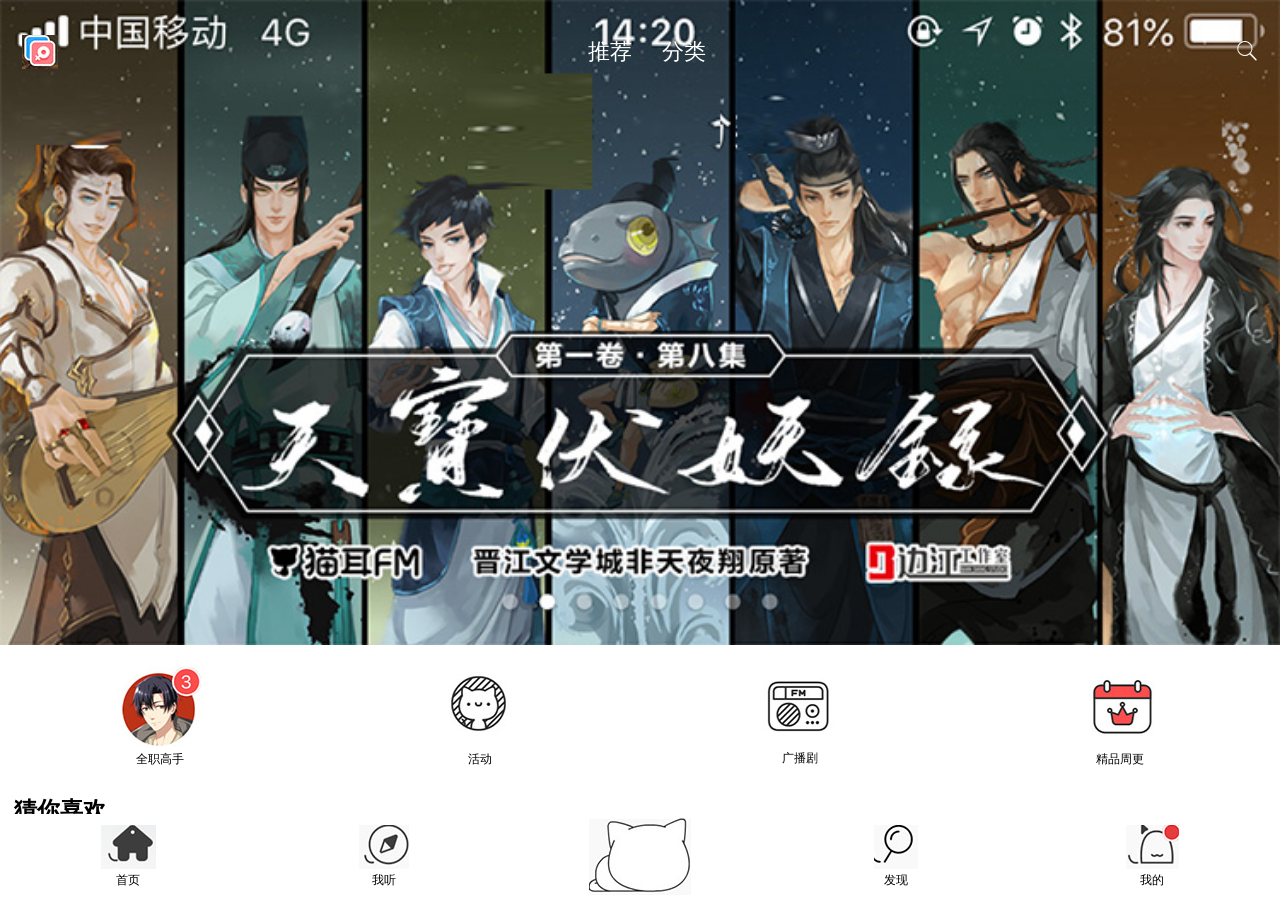
<file: index.html>
<!DOCTYPE html>
<html lang="en">

<head>
    <meta charset="UTF-8">
    <meta name="viewport" content="width=device-width, initial-scale=1.0">
    <meta http-equiv="X-UA-Compatible" content="ie=edge">
    <title>group2</title>
    <link rel="stylesheet" href="css/index.css">
    <link rel="stylesheet" href="fonts/iconfont.css">
</head>
<script src="js/common/flexible.js"></script>

<body>
    <div class="wrapper">
        <header>
            <div class="banner">
                <div class="nav">
                    <span><img src="./img/sc.jpg" alt=""></span>
                    <span><i>推荐</i><i>分类</i></span>
                    <span class="icon iconfont icon-fangdajing"></span>
                </div>
                <img src="./img/pic_01.png" alt="">
            </div>
        </header>
        <section>
            <div class="list">
                <dl>
                    <dd><img src="./img/全职高手.jpg" alt=""></dd>
                    <dt>全职高手</dt>
                </dl>
                <dl>
                    <dd><img src="./img/huodong.jpg" alt=""></dd>
                    <dt>活动</dt>
                </dl>
                <dl>
                    <dd><img src="./img/广播.jpg" alt=""></dd>
                    <dt>广播剧</dt>
                </dl>
                <dl>
                    <dd><img src="./img/精品周更.jpg" alt=""></dd>
                    <dt>精品周更</dt>
                </dl>
            </div>
            <div class="link">
                <h2>猜你喜欢</h2>
                <div class="list-dl">
                    <dl>
                        <dt><img src="img/1.jpg" alt=""></dt>
                        <dd>[水岸铃音出品]大圆子原著现代...</dd>
                    </dl>
                    <dl>
                        <dt><img src="img/2.jpg" alt=""></dt>
                        <dd>现代纯爱广播剧《废约难续》上...</dd>
                    </dl>
                    <dl>
                        <dt><img src="img/3.jpg" alt=""></dt>
                        <dd>匪我思存原著，长篇现代言情广播...</dd>
                    </dl>
                    <dl>
                        <dt><img src="img/喜欢.jpg" alt=""></dt>
                        <dd>忂坊部顺一 我喜欢你</dd>
                    </dl>
                    <dl>
                        <dt><img src="img/粉红.jpg" alt=""></dt>
                        <dd>[氏鞠卜毛]粉红色豆柴犬/卜...</dd>
                    </dl>
                    <dl>
                        <dt><img src="img/附件.jpg" alt=""></dt>
                        <dd>《附件！结案报告》01期</dd>
                    </dl>
                </div>
            </div>
            <div class="cont">
                <div class="cont-header">
                    <b>广播剧打赏榜周榜</b>
                    <span>查看榜单></span>
                </div>
                <div class="cont-container">
                    <div class="cont-container-s">
                        <dl>
                            <dt><img src="./img/魔道祖师.jpg" alt=""></dt>
                            <dd>魔道祖师&nbsp; 第一季</dd>
                        </dl>
                        <dl>
                            <dt><img src="./img/杀戮秀.jpg" alt=""></dt>
                            <dd>杀戮秀&nbsp; 第一季</dd>
                        </dl>
                        <dl>
                            <dt><img src="./img/杀破狼.jpg" alt=""></dt>
                            <dd>杀破狼&nbsp; 第一季</dd>
                        </dl>
                        <dl>
                            <dt><img src="./img/魔道祖师.jpg" alt=""></dt>
                            <dd>魔道祖师&nbsp; 第一季</dd>
                        </dl>
                        <dl>
                            <dt><img src="./img/魔道祖师.jpg" alt=""></dt>
                            <dd>魔道祖师&nbsp; 第一季</dd>
                        </dl>
                        <dl>
                            <dt><img src="./img/杀破狼.jpg" alt=""></dt>
                            <dd>杀破狼&nbsp; 第一季</dd>
                        </dl>
                    </div>

                </div>
            </div>
            <!-- 精品推荐 -->
            <div class="jp">
                <div class="title">
                    <h4>精品推荐</h4>
                    <span>更多</span>
                </div>
                <div class="jp_list">
                    <dl>
                        <dt><img src="./img/帝王攻略.jpg"></dt>
                        <dd>
                            <h4>帝王攻略1</h4>
                            <p>就是看到就分手费金额非师范生</p>
                        </dd>
                    </dl>
                    <dl>
                        <dt><img src="./img/帝王攻略.jpg"></dt>
                        <dd>
                            <h4>帝王攻略2</h4>
                            <p>就是看到就分手费金额非师范生就是看到就分手费金额非师范生</p>
                        </dd>
                    </dl>
                    <dl>
                        <dt><img src="./img/帝王攻略.jpg"></dt>
                        <dd>
                            <h4>帝王攻略3</h4>
                            <p>就是看到就分手费金额非师范生</p>
                        </dd>
                    </dl>
                </div>
            </div>
        </section>
        <footer>
            <dl>
                <dt><img src="./img/home.jpg" alt=""></dt>
                <dd>首页</dd>
            </dl>
            <dl>
                <dt><img src="./img/zhinanz.jpg" alt=""></dt>
                <dd>我听</dd>
            </dl>
            <dl>
                <img src="./img/mao.jpg" alt="">
            </dl>
            <dl>
                <dt><img src="./img/wb.jpg" alt=""></dt>
                <dd>发现</dd>
            </dl>
            <dl>
                <dt><img src="./img/wd.jpg" alt=""></dt>
                <dd>我的</dd>
            </dl>
        </footer>
    </div>
</body>

</html>
</file>
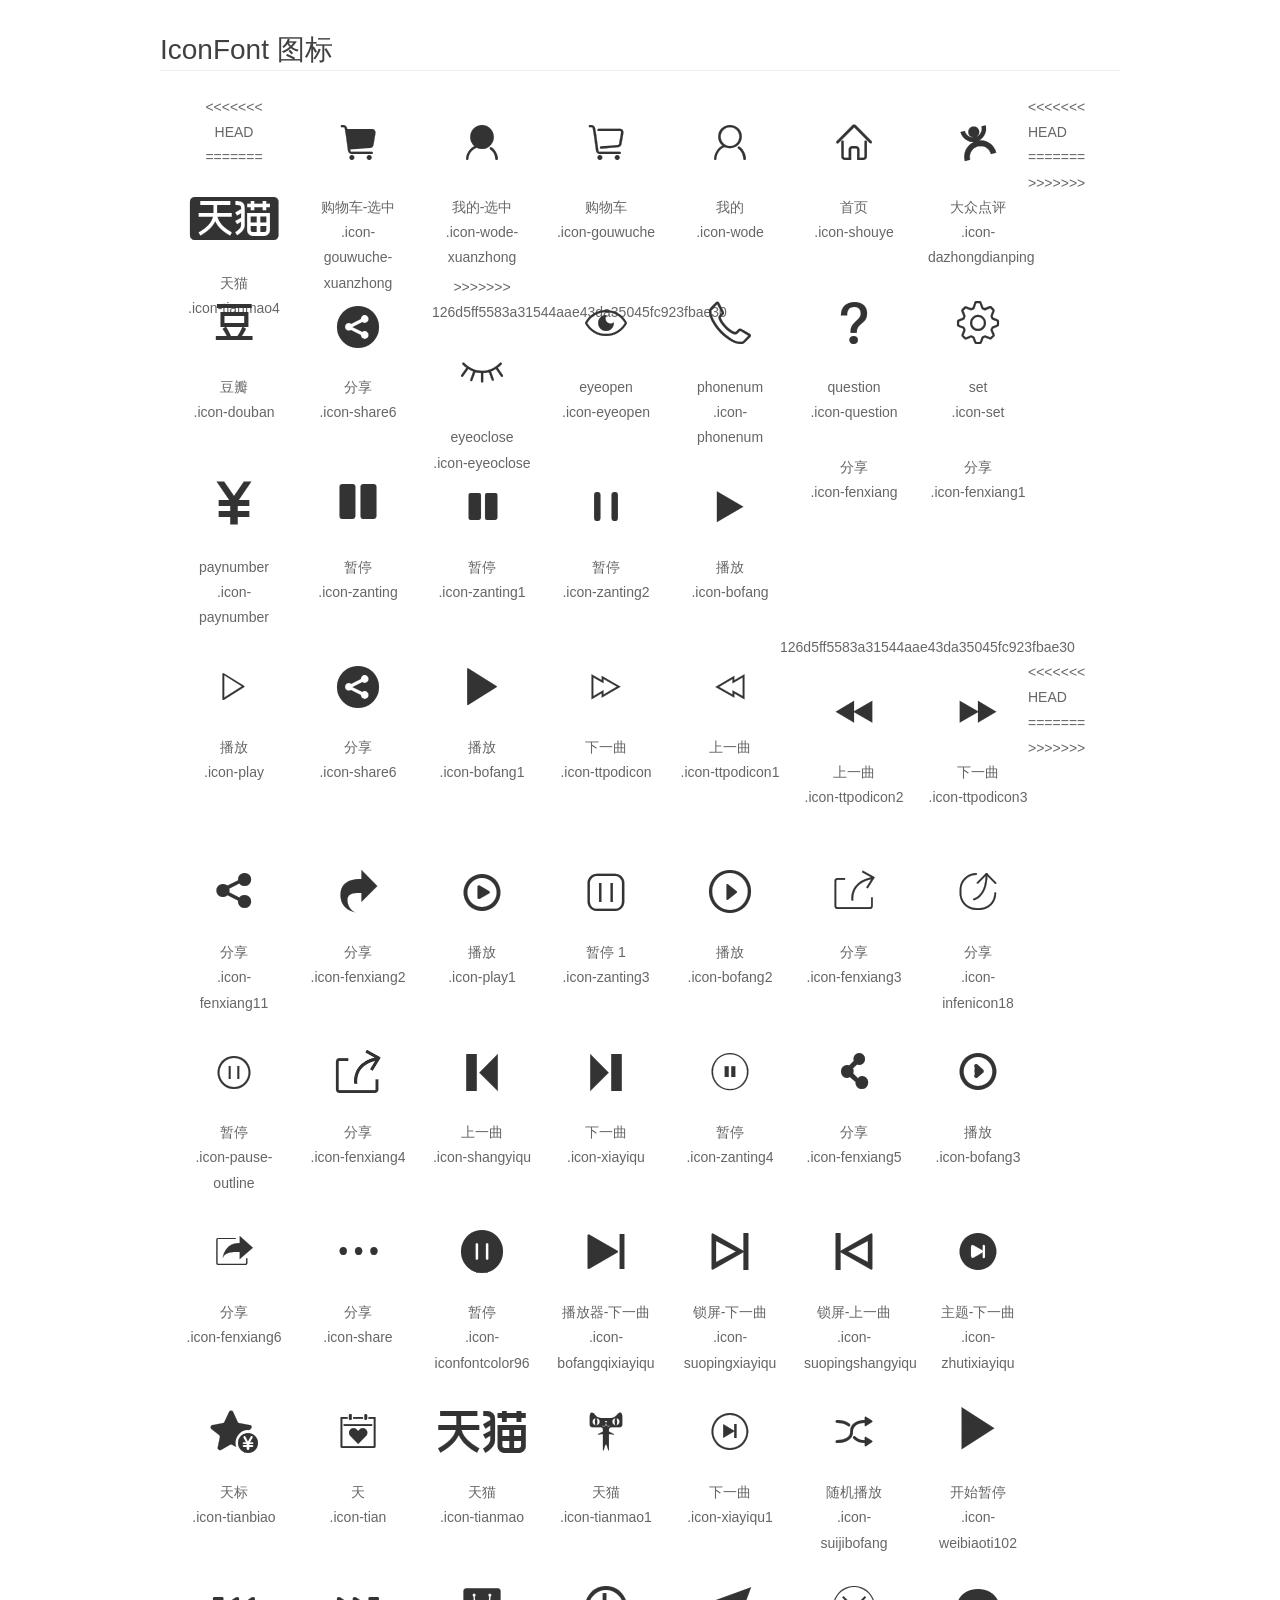
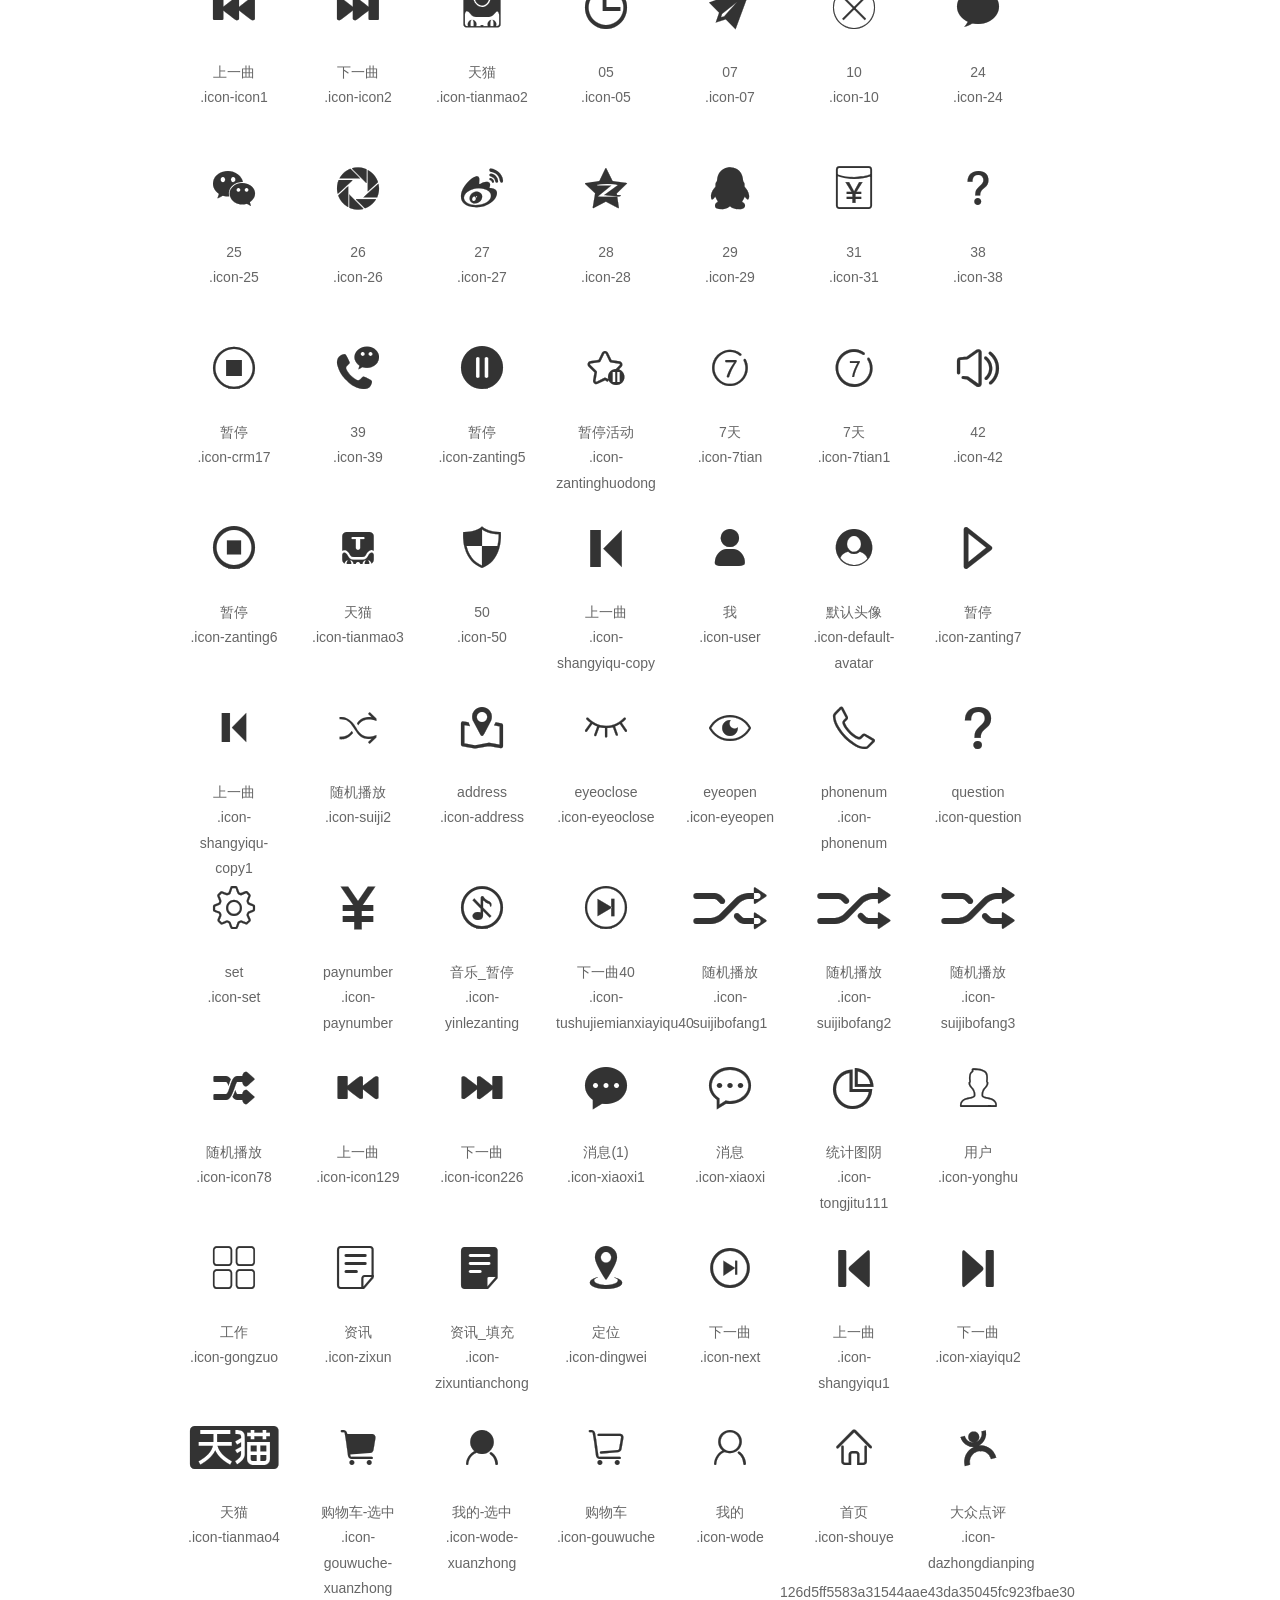
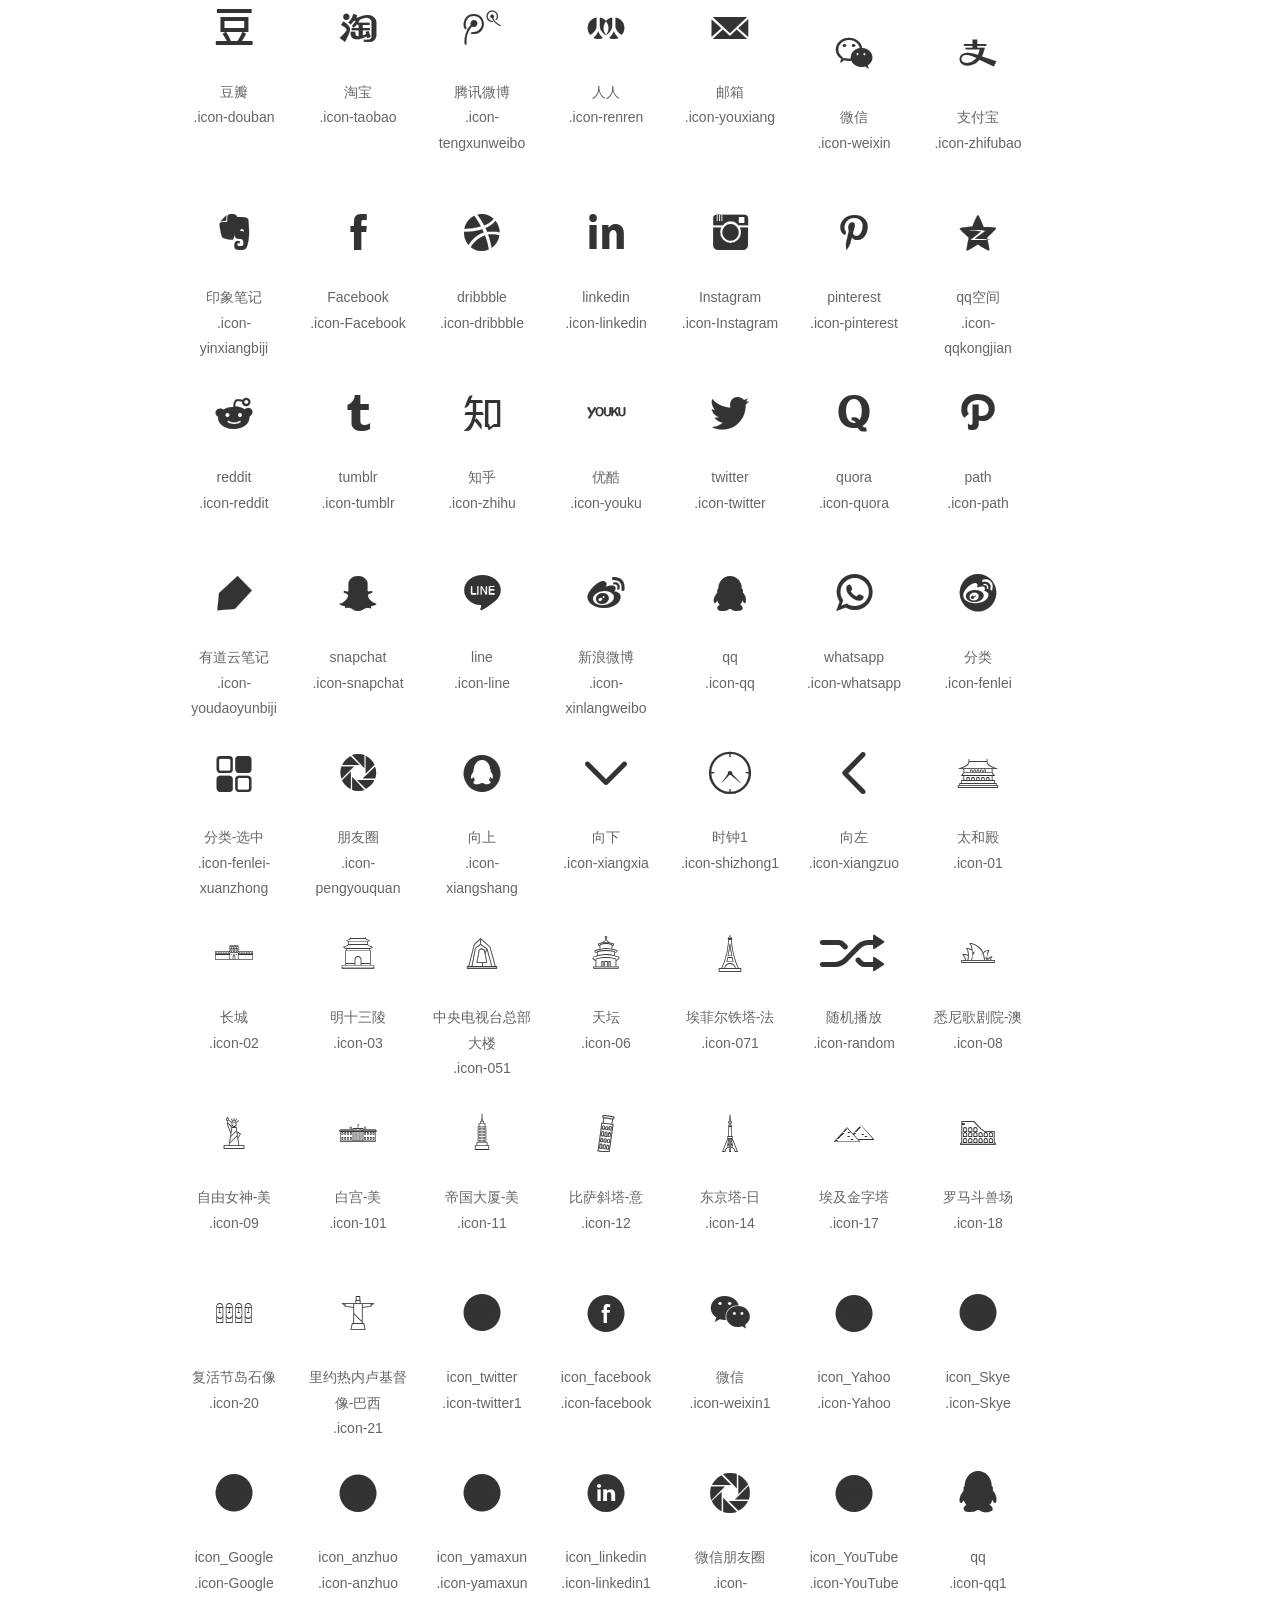
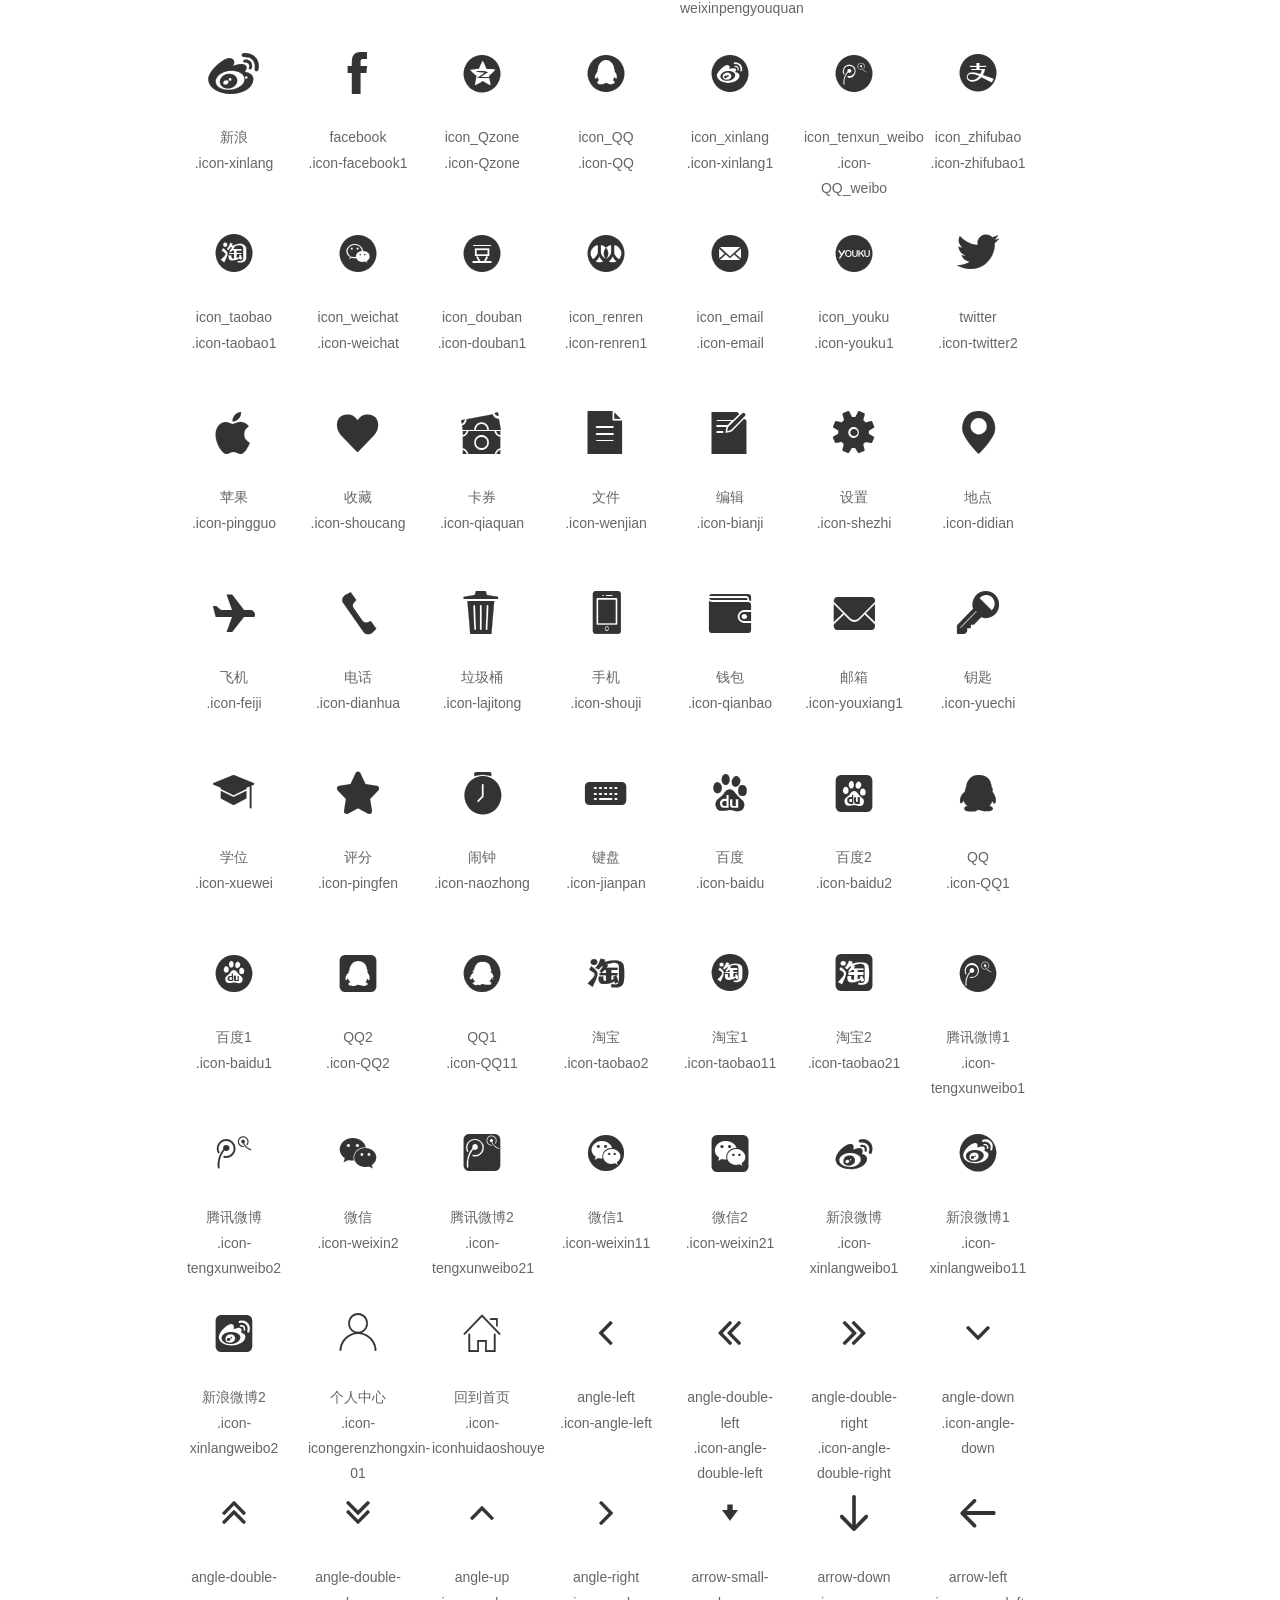
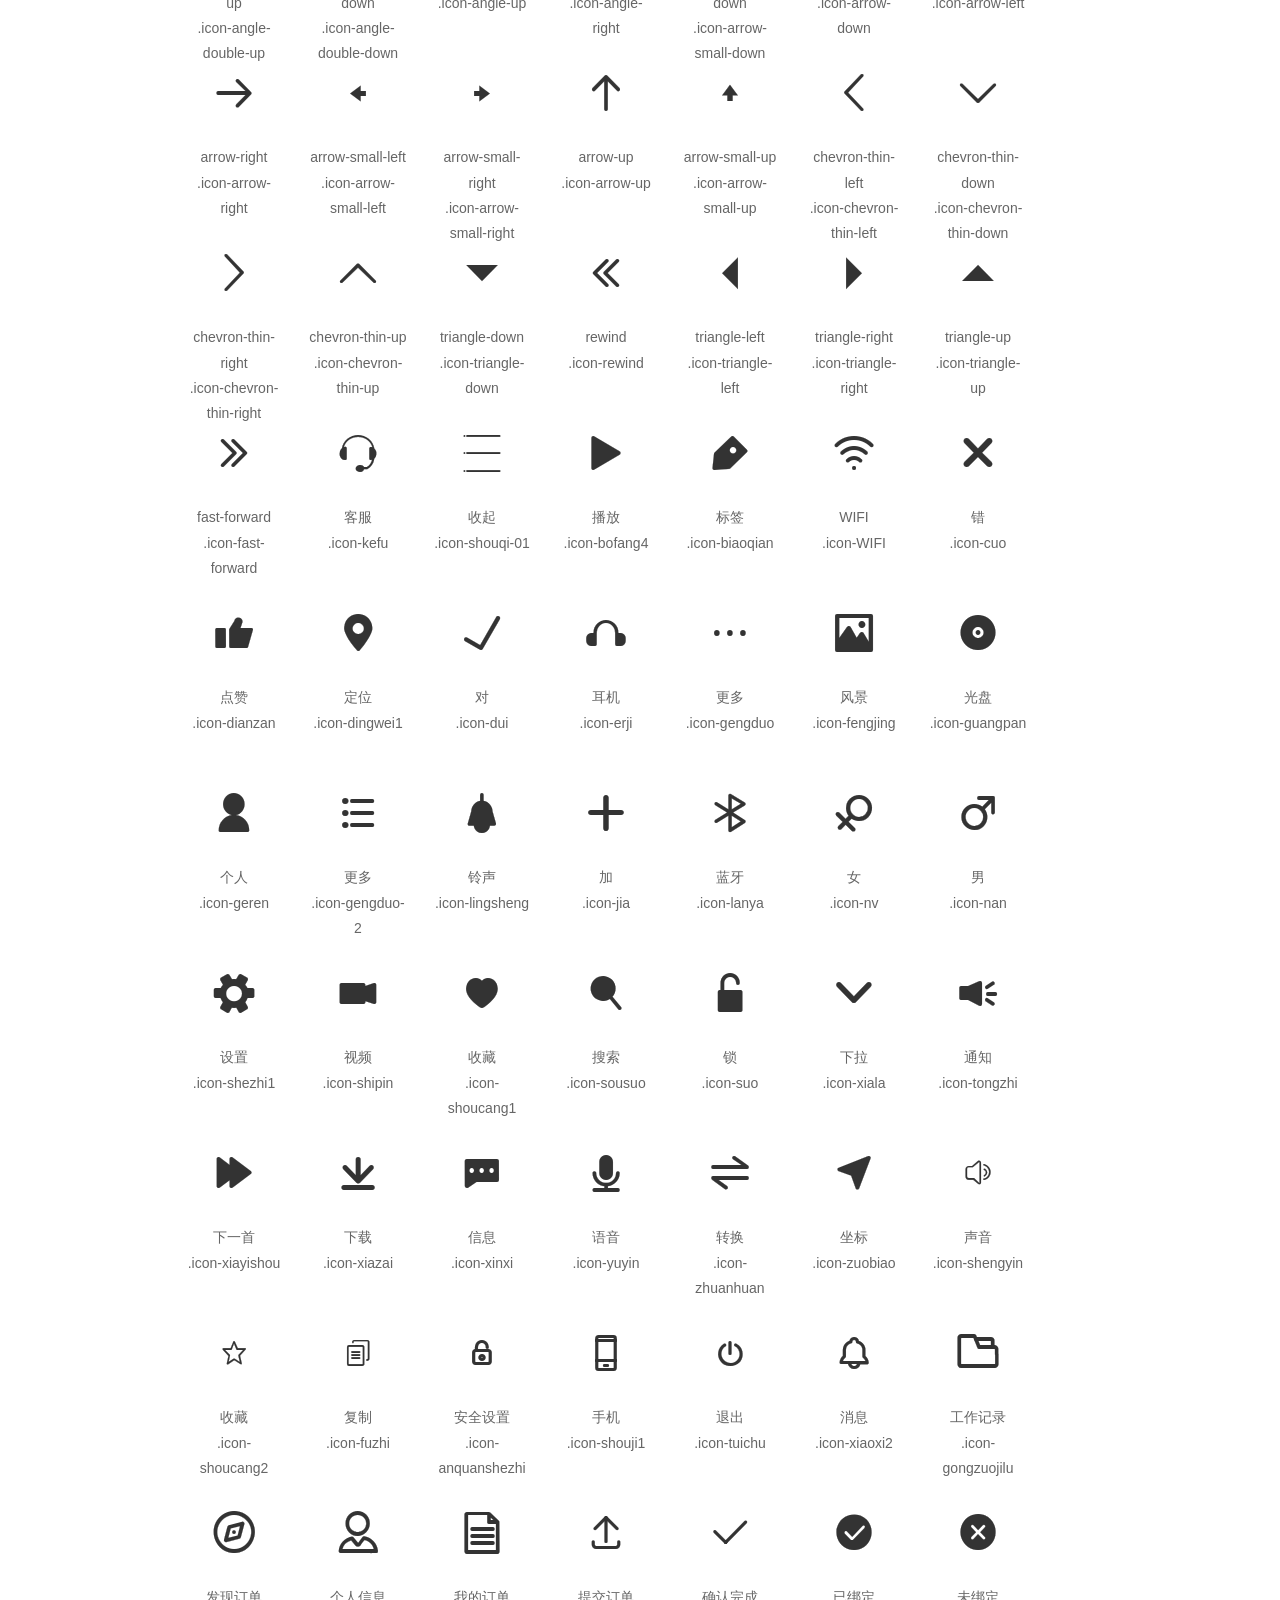
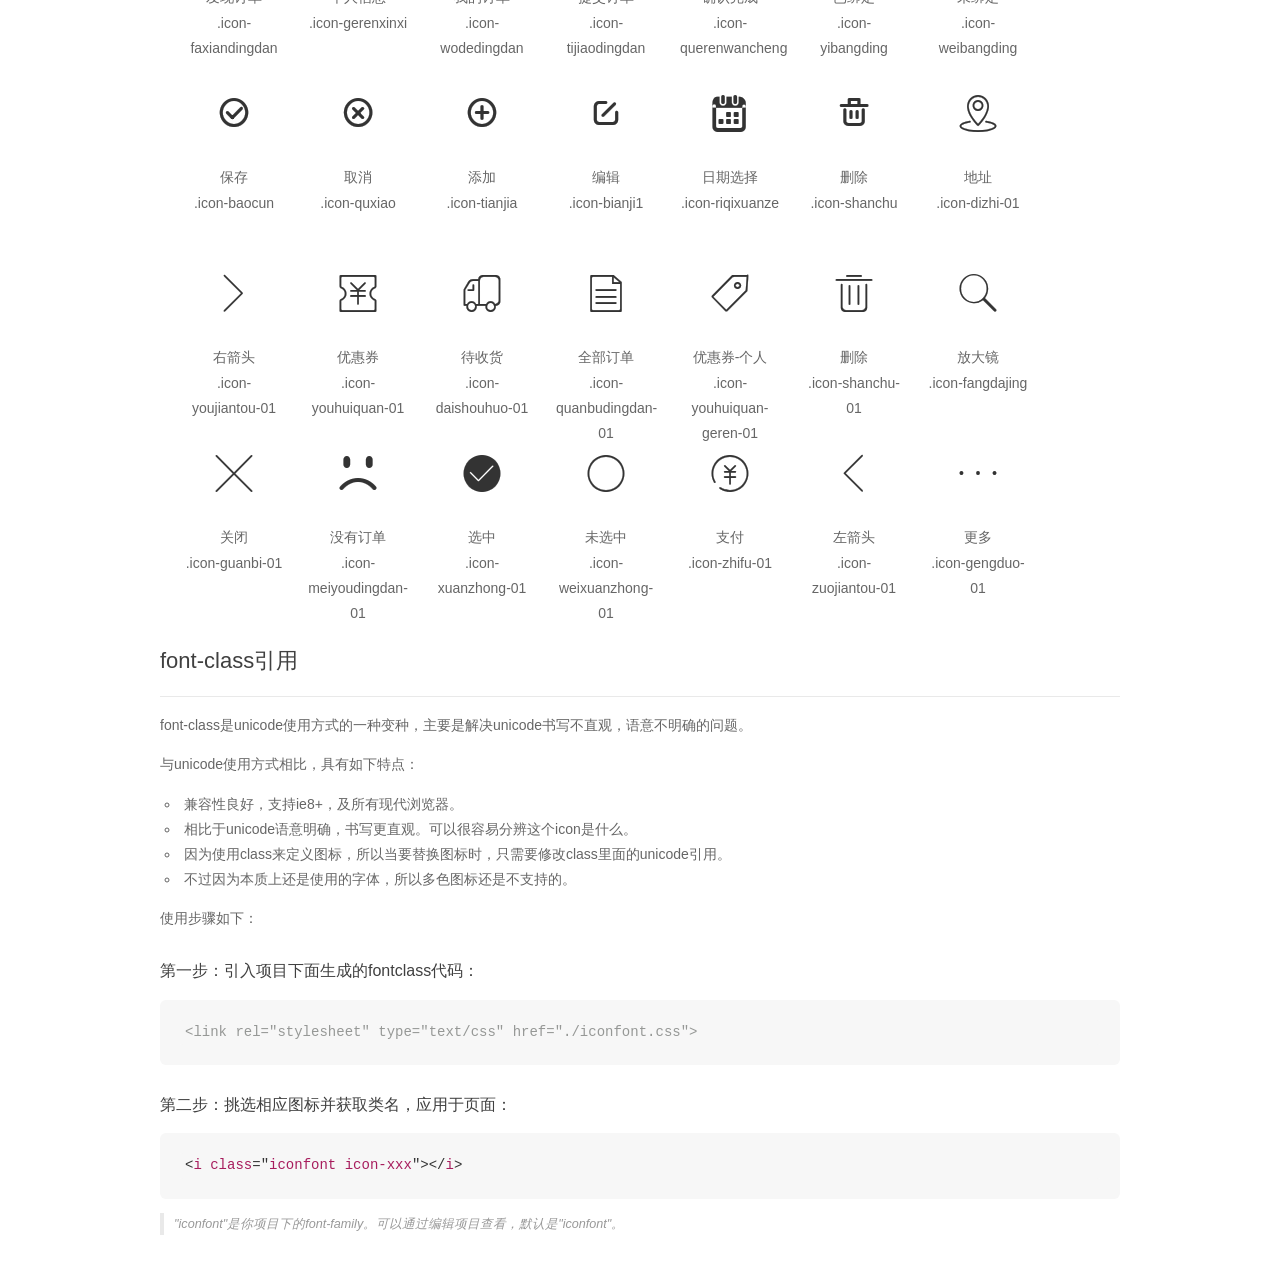
<file: fonts/demo_fontclass.html>
<!DOCTYPE html>
<html>
<head>
    <meta charset="utf-8"/>
    <title>IconFont</title>
    <link rel="stylesheet" href="demo.css">
    <link rel="stylesheet" href="iconfont.css">
</head>
<body>
    <div class="main markdown">
        <h1>IconFont 图标</h1>
        <ul class="icon_lists clear">
                 <li>
<<<<<<< HEAD
=======
                <i class="icon iconfont icon-tianmao4"></i>
                    <div class="name">天猫</div>
                    <div class="fontclass">.icon-tianmao4</div>
                </li>
            
                <li>
                <i class="icon iconfont icon-gouwuche-xuanzhong"></i>
                    <div class="name">购物车-选中</div>
                    <div class="fontclass">.icon-gouwuche-xuanzhong</div>
                </li>
            
                <li>
                <i class="icon iconfont icon-wode-xuanzhong"></i>
                    <div class="name">我的-选中</div>
                    <div class="fontclass">.icon-wode-xuanzhong</div>
                </li>
            
                <li>
                <i class="icon iconfont icon-gouwuche"></i>
                    <div class="name">购物车</div>
                    <div class="fontclass">.icon-gouwuche</div>
                </li>
            
                <li>
                <i class="icon iconfont icon-wode"></i>
                    <div class="name">我的</div>
                    <div class="fontclass">.icon-wode</div>
                </li>
            
                <li>
                <i class="icon iconfont icon-shouye"></i>
                    <div class="name">首页</div>
                    <div class="fontclass">.icon-shouye</div>
                </li>
            
                <li>
                <i class="icon iconfont icon-dazhongdianping"></i>
                    <div class="name">大众点评</div>
                    <div class="fontclass">.icon-dazhongdianping</div>
                </li>
            
                <li>
                <i class="icon iconfont icon-douban"></i>
                    <div class="name">豆瓣</div>
                    <div class="fontclass">.icon-douban</div>
                </li>
            <li>
                <i class="icon iconfont icon-share6"></i>
                    <div class="name">分享</div>
                    <div class="fontclass">.icon-share6</div>
                </li>
                 <li>
>>>>>>> 126d5ff5583a31544aae43da35045fc923fbae30
                <i class="icon iconfont icon-eyeoclose"></i>
                    <div class="name">eyeoclose</div>
                    <div class="fontclass">.icon-eyeoclose</div>
                </li>
            
                <li>
                <i class="icon iconfont icon-eyeopen"></i>
                    <div class="name">eyeopen</div>
                    <div class="fontclass">.icon-eyeopen</div>
                </li>
            
                <li>
                <i class="icon iconfont icon-phonenum"></i>
                    <div class="name">phonenum</div>
                    <div class="fontclass">.icon-phonenum</div>
                </li>
            
                <li>
                <i class="icon iconfont icon-question"></i>
                    <div class="name">question</div>
                    <div class="fontclass">.icon-question</div>
                </li>
            
                <li>
                <i class="icon iconfont icon-set"></i>
                    <div class="name">set</div>
                    <div class="fontclass">.icon-set</div>
                </li>
            
                <li>
                <i class="icon iconfont icon-paynumber"></i>
                    <div class="name">paynumber</div>
                    <div class="fontclass">.icon-paynumber</div>
                </li>
                <li>
                <i class="icon iconfont icon-zanting"></i>
                    <div class="name">暂停</div>
                    <div class="fontclass">.icon-zanting</div>
                </li>
            
                <li>
                <i class="icon iconfont icon-zanting1"></i>
                    <div class="name">暂停</div>
                    <div class="fontclass">.icon-zanting1</div>
                </li>
            
                <li>
                <i class="icon iconfont icon-zanting2"></i>
                    <div class="name">暂停</div>
                    <div class="fontclass">.icon-zanting2</div>
                </li>
            
                <li>
                <i class="icon iconfont icon-bofang"></i>
                    <div class="name">播放</div>
                    <div class="fontclass">.icon-bofang</div>
                </li>
            
                <li>
                <i class="icon iconfont icon-fenxiang"></i>
                    <div class="name">分享</div>
                    <div class="fontclass">.icon-fenxiang</div>
                </li>
            
                <li>
                <i class="icon iconfont icon-fenxiang1"></i>
                    <div class="name">分享</div>
                    <div class="fontclass">.icon-fenxiang1</div>
                </li>
            
                <li>
                <i class="icon iconfont icon-play"></i>
                    <div class="name">播放</div>
                    <div class="fontclass">.icon-play</div>
                </li>
            
<<<<<<< HEAD
                <li>
                <i class="icon iconfont icon-share6"></i>
                    <div class="name">分享</div>
                    <div class="fontclass">.icon-share6</div>
                </li>
=======
                
>>>>>>> 126d5ff5583a31544aae43da35045fc923fbae30
            
                <li>
                <i class="icon iconfont icon-bofang1"></i>
                    <div class="name">播放</div>
                    <div class="fontclass">.icon-bofang1</div>
                </li>
            
                <li>
                <i class="icon iconfont icon-ttpodicon"></i>
                    <div class="name">下一曲</div>
                    <div class="fontclass">.icon-ttpodicon</div>
                </li>
            
                <li>
                <i class="icon iconfont icon-ttpodicon1"></i>
                    <div class="name">上一曲</div>
                    <div class="fontclass">.icon-ttpodicon1</div>
                </li>
            
                <li>
                <i class="icon iconfont icon-ttpodicon2"></i>
                    <div class="name">上一曲</div>
                    <div class="fontclass">.icon-ttpodicon2</div>
                </li>
            
                <li>
                <i class="icon iconfont icon-ttpodicon3"></i>
                    <div class="name">下一曲</div>
                    <div class="fontclass">.icon-ttpodicon3</div>
                </li>
            
                <li>
                <i class="icon iconfont icon-fenxiang11"></i>
                    <div class="name">分享</div>
                    <div class="fontclass">.icon-fenxiang11</div>
                </li>
            
                <li>
                <i class="icon iconfont icon-fenxiang2"></i>
                    <div class="name">分享</div>
                    <div class="fontclass">.icon-fenxiang2</div>
                </li>
            
                <li>
                <i class="icon iconfont icon-play1"></i>
                    <div class="name">播放</div>
                    <div class="fontclass">.icon-play1</div>
                </li>
            
                <li>
                <i class="icon iconfont icon-zanting3"></i>
                    <div class="name">暂停 1</div>
                    <div class="fontclass">.icon-zanting3</div>
                </li>
            
                <li>
                <i class="icon iconfont icon-bofang2"></i>
                    <div class="name">播放</div>
                    <div class="fontclass">.icon-bofang2</div>
                </li>
            
                <li>
                <i class="icon iconfont icon-fenxiang3"></i>
                    <div class="name">分享</div>
                    <div class="fontclass">.icon-fenxiang3</div>
                </li>
            
                <li>
                <i class="icon iconfont icon-infenicon18"></i>
                    <div class="name">分享</div>
                    <div class="fontclass">.icon-infenicon18</div>
                </li>
            
                <li>
                <i class="icon iconfont icon-pause-outline"></i>
                    <div class="name">暂停</div>
                    <div class="fontclass">.icon-pause-outline</div>
                </li>
            
                <li>
                <i class="icon iconfont icon-fenxiang4"></i>
                    <div class="name">分享</div>
                    <div class="fontclass">.icon-fenxiang4</div>
                </li>
            
                <li>
                <i class="icon iconfont icon-shangyiqu"></i>
                    <div class="name">上一曲</div>
                    <div class="fontclass">.icon-shangyiqu</div>
                </li>
            
                <li>
                <i class="icon iconfont icon-xiayiqu"></i>
                    <div class="name">下一曲</div>
                    <div class="fontclass">.icon-xiayiqu</div>
                </li>
            
                <li>
                <i class="icon iconfont icon-zanting4"></i>
                    <div class="name">暂停</div>
                    <div class="fontclass">.icon-zanting4</div>
                </li>
            
                <li>
                <i class="icon iconfont icon-fenxiang5"></i>
                    <div class="name">分享</div>
                    <div class="fontclass">.icon-fenxiang5</div>
                </li>
            
                <li>
                <i class="icon iconfont icon-bofang3"></i>
                    <div class="name">播放</div>
                    <div class="fontclass">.icon-bofang3</div>
                </li>
            
                <li>
                <i class="icon iconfont icon-fenxiang6"></i>
                    <div class="name">分享</div>
                    <div class="fontclass">.icon-fenxiang6</div>
                </li>
            
                <li>
                <i class="icon iconfont icon-share"></i>
                    <div class="name">分享</div>
                    <div class="fontclass">.icon-share</div>
                </li>
            
                <li>
                <i class="icon iconfont icon-iconfontcolor96"></i>
                    <div class="name">暂停</div>
                    <div class="fontclass">.icon-iconfontcolor96</div>
                </li>
            
                <li>
                <i class="icon iconfont icon-bofangqixiayiqu"></i>
                    <div class="name">播放器-下一曲</div>
                    <div class="fontclass">.icon-bofangqixiayiqu</div>
                </li>
            
                <li>
                <i class="icon iconfont icon-suopingxiayiqu"></i>
                    <div class="name">锁屏-下一曲</div>
                    <div class="fontclass">.icon-suopingxiayiqu</div>
                </li>
            
                <li>
                <i class="icon iconfont icon-suopingshangyiqu"></i>
                    <div class="name">锁屏-上一曲</div>
                    <div class="fontclass">.icon-suopingshangyiqu</div>
                </li>
            
                <li>
                <i class="icon iconfont icon-zhutixiayiqu"></i>
                    <div class="name">主题-下一曲</div>
                    <div class="fontclass">.icon-zhutixiayiqu</div>
                </li>
            
                <li>
                <i class="icon iconfont icon-tianbiao"></i>
                    <div class="name">天标</div>
                    <div class="fontclass">.icon-tianbiao</div>
                </li>
            
                <li>
                <i class="icon iconfont icon-tian"></i>
                    <div class="name">天</div>
                    <div class="fontclass">.icon-tian</div>
                </li>
            
                <li>
                <i class="icon iconfont icon-tianmao"></i>
                    <div class="name">天猫</div>
                    <div class="fontclass">.icon-tianmao</div>
                </li>
            
                <li>
                <i class="icon iconfont icon-tianmao1"></i>
                    <div class="name">天猫</div>
                    <div class="fontclass">.icon-tianmao1</div>
                </li>
            
                <li>
                <i class="icon iconfont icon-xiayiqu1"></i>
                    <div class="name">下一曲</div>
                    <div class="fontclass">.icon-xiayiqu1</div>
                </li>
            
                <li>
                <i class="icon iconfont icon-suijibofang"></i>
                    <div class="name">随机播放</div>
                    <div class="fontclass">.icon-suijibofang</div>
                </li>
            
                <li>
                <i class="icon iconfont icon-weibiaoti102"></i>
                    <div class="name">开始暂停</div>
                    <div class="fontclass">.icon-weibiaoti102</div>
                </li>
            
                <li>
                <i class="icon iconfont icon-icon1"></i>
                    <div class="name">上一曲</div>
                    <div class="fontclass">.icon-icon1</div>
                </li>
            
                <li>
                <i class="icon iconfont icon-icon2"></i>
                    <div class="name">下一曲</div>
                    <div class="fontclass">.icon-icon2</div>
                </li>
            
                <li>
                <i class="icon iconfont icon-tianmao2"></i>
                    <div class="name">天猫</div>
                    <div class="fontclass">.icon-tianmao2</div>
                </li>
            
                <li>
                <i class="icon iconfont icon-05"></i>
                    <div class="name">05</div>
                    <div class="fontclass">.icon-05</div>
                </li>
            
                <li>
                <i class="icon iconfont icon-07"></i>
                    <div class="name">07</div>
                    <div class="fontclass">.icon-07</div>
                </li>
            
                <li>
                <i class="icon iconfont icon-10"></i>
                    <div class="name">10</div>
                    <div class="fontclass">.icon-10</div>
                </li>
            
                <li>
                <i class="icon iconfont icon-24"></i>
                    <div class="name">24</div>
                    <div class="fontclass">.icon-24</div>
                </li>
            
                <li>
                <i class="icon iconfont icon-25"></i>
                    <div class="name">25</div>
                    <div class="fontclass">.icon-25</div>
                </li>
            
                <li>
                <i class="icon iconfont icon-26"></i>
                    <div class="name">26</div>
                    <div class="fontclass">.icon-26</div>
                </li>
            
                <li>
                <i class="icon iconfont icon-27"></i>
                    <div class="name">27</div>
                    <div class="fontclass">.icon-27</div>
                </li>
            
                <li>
                <i class="icon iconfont icon-28"></i>
                    <div class="name">28</div>
                    <div class="fontclass">.icon-28</div>
                </li>
            
                <li>
                <i class="icon iconfont icon-29"></i>
                    <div class="name">29</div>
                    <div class="fontclass">.icon-29</div>
                </li>
            
                <li>
                <i class="icon iconfont icon-31"></i>
                    <div class="name">31</div>
                    <div class="fontclass">.icon-31</div>
                </li>
            
                <li>
                <i class="icon iconfont icon-38"></i>
                    <div class="name">38</div>
                    <div class="fontclass">.icon-38</div>
                </li>
            
                <li>
                <i class="icon iconfont icon-crm17"></i>
                    <div class="name">暂停</div>
                    <div class="fontclass">.icon-crm17</div>
                </li>
            
                <li>
                <i class="icon iconfont icon-39"></i>
                    <div class="name">39</div>
                    <div class="fontclass">.icon-39</div>
                </li>
            
                <li>
                <i class="icon iconfont icon-zanting5"></i>
                    <div class="name">暂停</div>
                    <div class="fontclass">.icon-zanting5</div>
                </li>
            
                <li>
                <i class="icon iconfont icon-zantinghuodong"></i>
                    <div class="name">暂停活动</div>
                    <div class="fontclass">.icon-zantinghuodong</div>
                </li>
            
                <li>
                <i class="icon iconfont icon-7tian"></i>
                    <div class="name">7天</div>
                    <div class="fontclass">.icon-7tian</div>
                </li>
            
                <li>
                <i class="icon iconfont icon-7tian1"></i>
                    <div class="name">7天</div>
                    <div class="fontclass">.icon-7tian1</div>
                </li>
            
                <li>
                <i class="icon iconfont icon-42"></i>
                    <div class="name">42</div>
                    <div class="fontclass">.icon-42</div>
                </li>
            
                <li>
                <i class="icon iconfont icon-zanting6"></i>
                    <div class="name">暂停</div>
                    <div class="fontclass">.icon-zanting6</div>
                </li>
            
                <li>
                <i class="icon iconfont icon-tianmao3"></i>
                    <div class="name">天猫</div>
                    <div class="fontclass">.icon-tianmao3</div>
                </li>
            
                <li>
                <i class="icon iconfont icon-50"></i>
                    <div class="name">50</div>
                    <div class="fontclass">.icon-50</div>
                </li>
            
                <li>
                <i class="icon iconfont icon-shangyiqu-copy"></i>
                    <div class="name">上一曲</div>
                    <div class="fontclass">.icon-shangyiqu-copy</div>
                </li>
            
                <li>
                <i class="icon iconfont icon-user"></i>
                    <div class="name">我</div>
                    <div class="fontclass">.icon-user</div>
                </li>
            
                <li>
                <i class="icon iconfont icon-default-avatar"></i>
                    <div class="name">默认头像</div>
                    <div class="fontclass">.icon-default-avatar</div>
                </li>
            
                <li>
                <i class="icon iconfont icon-zanting7"></i>
                    <div class="name">暂停</div>
                    <div class="fontclass">.icon-zanting7</div>
                </li>
            
                <li>
                <i class="icon iconfont icon-shangyiqu-copy1"></i>
                    <div class="name">上一曲</div>
                    <div class="fontclass">.icon-shangyiqu-copy1</div>
                </li>
            
                <li>
                <i class="icon iconfont icon-suiji2"></i>
                    <div class="name">随机播放</div>
                    <div class="fontclass">.icon-suiji2</div>
                </li>
            
                <li>
                <i class="icon iconfont icon-address"></i>
                    <div class="name">address</div>
                    <div class="fontclass">.icon-address</div>
                </li>
            
                <li>
                <i class="icon iconfont icon-eyeoclose"></i>
                    <div class="name">eyeoclose</div>
                    <div class="fontclass">.icon-eyeoclose</div>
                </li>
            
                <li>
                <i class="icon iconfont icon-eyeopen"></i>
                    <div class="name">eyeopen</div>
                    <div class="fontclass">.icon-eyeopen</div>
                </li>
            
                <li>
                <i class="icon iconfont icon-phonenum"></i>
                    <div class="name">phonenum</div>
                    <div class="fontclass">.icon-phonenum</div>
                </li>
            
                <li>
                <i class="icon iconfont icon-question"></i>
                    <div class="name">question</div>
                    <div class="fontclass">.icon-question</div>
                </li>
            
                <li>
                <i class="icon iconfont icon-set"></i>
                    <div class="name">set</div>
                    <div class="fontclass">.icon-set</div>
                </li>
            
                <li>
                <i class="icon iconfont icon-paynumber"></i>
                    <div class="name">paynumber</div>
                    <div class="fontclass">.icon-paynumber</div>
                </li>
            
                <li>
                <i class="icon iconfont icon-yinlezanting"></i>
                    <div class="name">音乐_暂停</div>
                    <div class="fontclass">.icon-yinlezanting</div>
                </li>
            
                <li>
                <i class="icon iconfont icon-tushujiemianxiayiqu40"></i>
                    <div class="name">下一曲40</div>
                    <div class="fontclass">.icon-tushujiemianxiayiqu40</div>
                </li>
            
                <li>
                <i class="icon iconfont icon-suijibofang1"></i>
                    <div class="name">随机播放</div>
                    <div class="fontclass">.icon-suijibofang1</div>
                </li>
            
                <li>
                <i class="icon iconfont icon-suijibofang2"></i>
                    <div class="name">随机播放</div>
                    <div class="fontclass">.icon-suijibofang2</div>
                </li>
            
                <li>
                <i class="icon iconfont icon-suijibofang3"></i>
                    <div class="name">随机播放</div>
                    <div class="fontclass">.icon-suijibofang3</div>
                </li>
            
                <li>
                <i class="icon iconfont icon-icon78"></i>
                    <div class="name">随机播放</div>
                    <div class="fontclass">.icon-icon78</div>
                </li>
            
                <li>
                <i class="icon iconfont icon-icon129"></i>
                    <div class="name">上一曲</div>
                    <div class="fontclass">.icon-icon129</div>
                </li>
            
                <li>
                <i class="icon iconfont icon-icon226"></i>
                    <div class="name">下一曲</div>
                    <div class="fontclass">.icon-icon226</div>
                </li>
            
                <li>
                <i class="icon iconfont icon-xiaoxi1"></i>
                    <div class="name">消息(1)</div>
                    <div class="fontclass">.icon-xiaoxi1</div>
                </li>
            
                <li>
                <i class="icon iconfont icon-xiaoxi"></i>
                    <div class="name">消息</div>
                    <div class="fontclass">.icon-xiaoxi</div>
                </li>
            
                <li>
                <i class="icon iconfont icon-tongjitu111"></i>
                    <div class="name">统计图阴</div>
                    <div class="fontclass">.icon-tongjitu111</div>
                </li>
            
                <li>
                <i class="icon iconfont icon-yonghu"></i>
                    <div class="name">用户</div>
                    <div class="fontclass">.icon-yonghu</div>
                </li>
            
                <li>
                <i class="icon iconfont icon-gongzuo"></i>
                    <div class="name">工作</div>
                    <div class="fontclass">.icon-gongzuo</div>
                </li>
            
                <li>
                <i class="icon iconfont icon-zixun"></i>
                    <div class="name">资讯</div>
                    <div class="fontclass">.icon-zixun</div>
                </li>
            
                <li>
                <i class="icon iconfont icon-zixuntianchong"></i>
                    <div class="name">资讯_填充</div>
                    <div class="fontclass">.icon-zixuntianchong</div>
                </li>
            
                <li>
                <i class="icon iconfont icon-dingwei"></i>
                    <div class="name">定位</div>
                    <div class="fontclass">.icon-dingwei</div>
                </li>
            
                <li>
                <i class="icon iconfont icon-next"></i>
                    <div class="name">下一曲</div>
                    <div class="fontclass">.icon-next</div>
                </li>
            
                <li>
                <i class="icon iconfont icon-shangyiqu1"></i>
                    <div class="name">上一曲</div>
                    <div class="fontclass">.icon-shangyiqu1</div>
                </li>
            
                <li>
                <i class="icon iconfont icon-xiayiqu2"></i>
                    <div class="name">下一曲</div>
                    <div class="fontclass">.icon-xiayiqu2</div>
                </li>
            
<<<<<<< HEAD
                <li>
                <i class="icon iconfont icon-tianmao4"></i>
                    <div class="name">天猫</div>
                    <div class="fontclass">.icon-tianmao4</div>
                </li>
            
                <li>
                <i class="icon iconfont icon-gouwuche-xuanzhong"></i>
                    <div class="name">购物车-选中</div>
                    <div class="fontclass">.icon-gouwuche-xuanzhong</div>
                </li>
            
                <li>
                <i class="icon iconfont icon-wode-xuanzhong"></i>
                    <div class="name">我的-选中</div>
                    <div class="fontclass">.icon-wode-xuanzhong</div>
                </li>
            
                <li>
                <i class="icon iconfont icon-gouwuche"></i>
                    <div class="name">购物车</div>
                    <div class="fontclass">.icon-gouwuche</div>
                </li>
            
                <li>
                <i class="icon iconfont icon-wode"></i>
                    <div class="name">我的</div>
                    <div class="fontclass">.icon-wode</div>
                </li>
            
                <li>
                <i class="icon iconfont icon-shouye"></i>
                    <div class="name">首页</div>
                    <div class="fontclass">.icon-shouye</div>
                </li>
            
                <li>
                <i class="icon iconfont icon-dazhongdianping"></i>
                    <div class="name">大众点评</div>
                    <div class="fontclass">.icon-dazhongdianping</div>
                </li>
            
                <li>
                <i class="icon iconfont icon-douban"></i>
                    <div class="name">豆瓣</div>
                    <div class="fontclass">.icon-douban</div>
                </li>
=======
               
>>>>>>> 126d5ff5583a31544aae43da35045fc923fbae30
            
                <li>
                <i class="icon iconfont icon-taobao"></i>
                    <div class="name">淘宝</div>
                    <div class="fontclass">.icon-taobao</div>
                </li>
            
                <li>
                <i class="icon iconfont icon-tengxunweibo"></i>
                    <div class="name">腾讯微博</div>
                    <div class="fontclass">.icon-tengxunweibo</div>
                </li>
            
                <li>
                <i class="icon iconfont icon-renren"></i>
                    <div class="name">人人</div>
                    <div class="fontclass">.icon-renren</div>
                </li>
            
                <li>
                <i class="icon iconfont icon-youxiang"></i>
                    <div class="name">邮箱</div>
                    <div class="fontclass">.icon-youxiang</div>
                </li>
            
                <li>
                <i class="icon iconfont icon-weixin"></i>
                    <div class="name">微信</div>
                    <div class="fontclass">.icon-weixin</div>
                </li>
            
                <li>
                <i class="icon iconfont icon-zhifubao"></i>
                    <div class="name">支付宝</div>
                    <div class="fontclass">.icon-zhifubao</div>
                </li>
            
                <li>
                <i class="icon iconfont icon-yinxiangbiji"></i>
                    <div class="name">印象笔记</div>
                    <div class="fontclass">.icon-yinxiangbiji</div>
                </li>
            
                <li>
                <i class="icon iconfont icon-Facebook"></i>
                    <div class="name">Facebook</div>
                    <div class="fontclass">.icon-Facebook</div>
                </li>
            
                <li>
                <i class="icon iconfont icon-dribbble"></i>
                    <div class="name">dribbble</div>
                    <div class="fontclass">.icon-dribbble</div>
                </li>
            
                <li>
                <i class="icon iconfont icon-linkedin"></i>
                    <div class="name">linkedin</div>
                    <div class="fontclass">.icon-linkedin</div>
                </li>
            
                <li>
                <i class="icon iconfont icon-Instagram"></i>
                    <div class="name">Instagram</div>
                    <div class="fontclass">.icon-Instagram</div>
                </li>
            
                <li>
                <i class="icon iconfont icon-pinterest"></i>
                    <div class="name">pinterest</div>
                    <div class="fontclass">.icon-pinterest</div>
                </li>
            
                <li>
                <i class="icon iconfont icon-qqkongjian"></i>
                    <div class="name">qq空间</div>
                    <div class="fontclass">.icon-qqkongjian</div>
                </li>
            
                <li>
                <i class="icon iconfont icon-reddit"></i>
                    <div class="name">reddit</div>
                    <div class="fontclass">.icon-reddit</div>
                </li>
            
                <li>
                <i class="icon iconfont icon-tumblr"></i>
                    <div class="name">tumblr</div>
                    <div class="fontclass">.icon-tumblr</div>
                </li>
            
                <li>
                <i class="icon iconfont icon-zhihu"></i>
                    <div class="name">知乎</div>
                    <div class="fontclass">.icon-zhihu</div>
                </li>
            
                <li>
                <i class="icon iconfont icon-youku"></i>
                    <div class="name">优酷</div>
                    <div class="fontclass">.icon-youku</div>
                </li>
            
                <li>
                <i class="icon iconfont icon-twitter"></i>
                    <div class="name">twitter</div>
                    <div class="fontclass">.icon-twitter</div>
                </li>
            
                <li>
                <i class="icon iconfont icon-quora"></i>
                    <div class="name">quora</div>
                    <div class="fontclass">.icon-quora</div>
                </li>
            
                <li>
                <i class="icon iconfont icon-path"></i>
                    <div class="name">path</div>
                    <div class="fontclass">.icon-path</div>
                </li>
            
                <li>
                <i class="icon iconfont icon-youdaoyunbiji"></i>
                    <div class="name">有道云笔记</div>
                    <div class="fontclass">.icon-youdaoyunbiji</div>
                </li>
            
                <li>
                <i class="icon iconfont icon-snapchat"></i>
                    <div class="name">snapchat</div>
                    <div class="fontclass">.icon-snapchat</div>
                </li>
            
                <li>
                <i class="icon iconfont icon-line"></i>
                    <div class="name">line</div>
                    <div class="fontclass">.icon-line</div>
                </li>
            
                <li>
                <i class="icon iconfont icon-xinlangweibo"></i>
                    <div class="name">新浪微博</div>
                    <div class="fontclass">.icon-xinlangweibo</div>
                </li>
            
                <li>
                <i class="icon iconfont icon-qq"></i>
                    <div class="name">qq</div>
                    <div class="fontclass">.icon-qq</div>
                </li>
            
                <li>
                <i class="icon iconfont icon-whatsapp"></i>
                    <div class="name">whatsapp</div>
                    <div class="fontclass">.icon-whatsapp</div>
                </li>
            
                <li>
                <i class="icon iconfont icon-xinlangweibo11"></i>
                    <div class="name">分类</div>
                    <div class="fontclass">.icon-fenlei</div>
                </li>
            
                <li>
                <i class="icon iconfont icon-fenlei-xuanzhong"></i>
                    <div class="name">分类-选中</div>
                    <div class="fontclass">.icon-fenlei-xuanzhong</div>
                </li>
            
                <li>
                <i class="icon iconfont icon-pengyouquan"></i>
                    <div class="name">朋友圈</div>
                    <div class="fontclass">.icon-pengyouquan</div>
                </li>
            
                <li>
                <i class="icon iconfont icon-QQ"></i>
                    <div class="name">向上</div>
                    <div class="fontclass">.icon-xiangshang</div>
                </li>
            
                <li>
                <i class="icon iconfont icon-xiangxia"></i>
                    <div class="name">向下</div>
                    <div class="fontclass">.icon-xiangxia</div>
                </li>
            
                <li>
                <i class="icon iconfont icon-shizhong1"></i>
                    <div class="name">时钟1</div>
                    <div class="fontclass">.icon-shizhong1</div>
                </li>
            
                <li>
                <i class="icon iconfont icon-xiangzuo"></i>
                    <div class="name">向左</div>
                    <div class="fontclass">.icon-xiangzuo</div>
                </li>
            
                <li>
                <i class="icon iconfont icon-01"></i>
                    <div class="name">太和殿</div>
                    <div class="fontclass">.icon-01</div>
                </li>
            
                <li>
                <i class="icon iconfont icon-02"></i>
                    <div class="name">长城</div>
                    <div class="fontclass">.icon-02</div>
                </li>
            
                <li>
                <i class="icon iconfont icon-03"></i>
                    <div class="name">明十三陵</div>
                    <div class="fontclass">.icon-03</div>
                </li>
            
                <li>
                <i class="icon iconfont icon-051"></i>
                    <div class="name">中央电视台总部大楼</div>
                    <div class="fontclass">.icon-051</div>
                </li>
            
                <li>
                <i class="icon iconfont icon-06"></i>
                    <div class="name">天坛</div>
                    <div class="fontclass">.icon-06</div>
                </li>
            
                <li>
                <i class="icon iconfont icon-071"></i>
                    <div class="name">埃菲尔铁塔-法</div>
                    <div class="fontclass">.icon-071</div>
                </li>
            
                <li>
                <i class="icon iconfont icon-random"></i>
                    <div class="name">随机播放</div>
                    <div class="fontclass">.icon-random</div>
                </li>
            
                <li>
                <i class="icon iconfont icon-08"></i>
                    <div class="name">悉尼歌剧院-澳</div>
                    <div class="fontclass">.icon-08</div>
                </li>
            
                <li>
                <i class="icon iconfont icon-09"></i>
                    <div class="name">自由女神-美</div>
                    <div class="fontclass">.icon-09</div>
                </li>
            
                <li>
                <i class="icon iconfont icon-101"></i>
                    <div class="name">白宫-美</div>
                    <div class="fontclass">.icon-101</div>
                </li>
            
                <li>
                <i class="icon iconfont icon-11"></i>
                    <div class="name">帝国大厦-美</div>
                    <div class="fontclass">.icon-11</div>
                </li>
            
                <li>
                <i class="icon iconfont icon-12"></i>
                    <div class="name">比萨斜塔-意</div>
                    <div class="fontclass">.icon-12</div>
                </li>
            
                <li>
                <i class="icon iconfont icon-14"></i>
                    <div class="name">东京塔-日</div>
                    <div class="fontclass">.icon-14</div>
                </li>
            
                <li>
                <i class="icon iconfont icon-17"></i>
                    <div class="name">埃及金字塔</div>
                    <div class="fontclass">.icon-17</div>
                </li>
            
                <li>
                <i class="icon iconfont icon-18"></i>
                    <div class="name">罗马斗兽场</div>
                    <div class="fontclass">.icon-18</div>
                </li>
            
                <li>
                <i class="icon iconfont icon-20"></i>
                    <div class="name">复活节岛石像</div>
                    <div class="fontclass">.icon-20</div>
                </li>
            
                <li>
                <i class="icon iconfont icon-21"></i>
                    <div class="name">里约热内卢基督像-巴西</div>
                    <div class="fontclass">.icon-21</div>
                </li>
            
                <li>
                <i class="icon iconfont icon-twitter1"></i>
                    <div class="name">icon_twitter</div>
                    <div class="fontclass">.icon-twitter1</div>
                </li>
            
                <li>
                <i class="icon iconfont icon-facebook"></i>
                    <div class="name">icon_facebook</div>
                    <div class="fontclass">.icon-facebook</div>
                </li>
            
                <li>
                <i class="icon iconfont icon-weixin1"></i>
                    <div class="name">微信</div>
                    <div class="fontclass">.icon-weixin1</div>
                </li>
            
                <li>
                <i class="icon iconfont icon-Yahoo"></i>
                    <div class="name">icon_Yahoo</div>
                    <div class="fontclass">.icon-Yahoo</div>
                </li>
            
                <li>
                <i class="icon iconfont icon-Skye"></i>
                    <div class="name">icon_Skye</div>
                    <div class="fontclass">.icon-Skye</div>
                </li>
            
                <li>
                <i class="icon iconfont icon-Google"></i>
                    <div class="name">icon_Google</div>
                    <div class="fontclass">.icon-Google</div>
                </li>
            
                <li>
                <i class="icon iconfont icon-anzhuo"></i>
                    <div class="name">icon_anzhuo</div>
                    <div class="fontclass">.icon-anzhuo</div>
                </li>
            
                <li>
                <i class="icon iconfont icon-yamaxun"></i>
                    <div class="name">icon_yamaxun</div>
                    <div class="fontclass">.icon-yamaxun</div>
                </li>
            
                <li>
                <i class="icon iconfont icon-linkedin1"></i>
                    <div class="name">icon_linkedin</div>
                    <div class="fontclass">.icon-linkedin1</div>
                </li>
            
                <li>
                <i class="icon iconfont icon-weixinpengyouquan"></i>
                    <div class="name">微信朋友圈</div>
                    <div class="fontclass">.icon-weixinpengyouquan</div>
                </li>
            
                <li>
                <i class="icon iconfont icon-YouTube"></i>
                    <div class="name">icon_YouTube</div>
                    <div class="fontclass">.icon-YouTube</div>
                </li>
            
                <li>
                <i class="icon iconfont icon-qq1"></i>
                    <div class="name">qq</div>
                    <div class="fontclass">.icon-qq1</div>
                </li>
            
                <li>
                <i class="icon iconfont icon-xinlang"></i>
                    <div class="name">新浪</div>
                    <div class="fontclass">.icon-xinlang</div>
                </li>
            
                <li>
                <i class="icon iconfont icon-facebook1"></i>
                    <div class="name">facebook</div>
                    <div class="fontclass">.icon-facebook1</div>
                </li>
            
                <li>
                <i class="icon iconfont icon-Qzone"></i>
                    <div class="name">icon_Qzone</div>
                    <div class="fontclass">.icon-Qzone</div>
                </li>
            
                <li>
                <i class="icon iconfont icon-QQ"></i>
                    <div class="name">icon_QQ</div>
                    <div class="fontclass">.icon-QQ</div>
                </li>
            
                <li>
                <i class="icon iconfont icon-xinlang1"></i>
                    <div class="name">icon_xinlang</div>
                    <div class="fontclass">.icon-xinlang1</div>
                </li>
            
                <li>
                <i class="icon iconfont icon-QQ_weibo"></i>
                    <div class="name">icon_tenxun_weibo</div>
                    <div class="fontclass">.icon-QQ_weibo</div>
                </li>
            
                <li>
                <i class="icon iconfont icon-zhifubao1"></i>
                    <div class="name">icon_zhifubao</div>
                    <div class="fontclass">.icon-zhifubao1</div>
                </li>
            
                <li>
                <i class="icon iconfont icon-taobao1"></i>
                    <div class="name">icon_taobao</div>
                    <div class="fontclass">.icon-taobao1</div>
                </li>
            
                <li>
                <i class="icon iconfont icon-weichat"></i>
                    <div class="name">icon_weichat</div>
                    <div class="fontclass">.icon-weichat</div>
                </li>
            
                <li>
                <i class="icon iconfont icon-douban1"></i>
                    <div class="name">icon_douban</div>
                    <div class="fontclass">.icon-douban1</div>
                </li>
            
                <li>
                <i class="icon iconfont icon-renren1"></i>
                    <div class="name">icon_renren</div>
                    <div class="fontclass">.icon-renren1</div>
                </li>
            
                <li>
                <i class="icon iconfont icon-email"></i>
                    <div class="name">icon_email</div>
                    <div class="fontclass">.icon-email</div>
                </li>
            
                <li>
                <i class="icon iconfont icon-youku1"></i>
                    <div class="name">icon_youku</div>
                    <div class="fontclass">.icon-youku1</div>
                </li>
            
                <li>
                <i class="icon iconfont icon-twitter2"></i>
                    <div class="name">twitter</div>
                    <div class="fontclass">.icon-twitter2</div>
                </li>
            
                <li>
                <i class="icon iconfont icon-pingguo"></i>
                    <div class="name">苹果</div>
                    <div class="fontclass">.icon-pingguo</div>
                </li>
            
                <li>
                <i class="icon iconfont icon-shoucang"></i>
                    <div class="name">收藏</div>
                    <div class="fontclass">.icon-shoucang</div>
                </li>
            
                <li>
                <i class="icon iconfont icon-qiaquan"></i>
                    <div class="name">卡券</div>
                    <div class="fontclass">.icon-qiaquan</div>
                </li>
            
                <li>
                <i class="icon iconfont icon-wenjian"></i>
                    <div class="name">文件</div>
                    <div class="fontclass">.icon-wenjian</div>
                </li>
            
                <li>
                <i class="icon iconfont icon-bianji"></i>
                    <div class="name">编辑</div>
                    <div class="fontclass">.icon-bianji</div>
                </li>
            
                <li>
                <i class="icon iconfont icon-shezhi"></i>
                    <div class="name">设置</div>
                    <div class="fontclass">.icon-shezhi</div>
                </li>
            
                <li>
                <i class="icon iconfont icon-didian"></i>
                    <div class="name">地点</div>
                    <div class="fontclass">.icon-didian</div>
                </li>
            
                <li>
                <i class="icon iconfont icon-feiji"></i>
                    <div class="name">飞机</div>
                    <div class="fontclass">.icon-feiji</div>
                </li>
            
                <li>
                <i class="icon iconfont icon-dianhua"></i>
                    <div class="name">电话</div>
                    <div class="fontclass">.icon-dianhua</div>
                </li>
            
                <li>
                <i class="icon iconfont icon-lajitong"></i>
                    <div class="name">垃圾桶</div>
                    <div class="fontclass">.icon-lajitong</div>
                </li>
            
                <li>
                <i class="icon iconfont icon-shouji"></i>
                    <div class="name">手机</div>
                    <div class="fontclass">.icon-shouji</div>
                </li>
            
                <li>
                <i class="icon iconfont icon-qianbao"></i>
                    <div class="name">钱包</div>
                    <div class="fontclass">.icon-qianbao</div>
                </li>
            
                <li>
                <i class="icon iconfont icon-youxiang1"></i>
                    <div class="name">邮箱</div>
                    <div class="fontclass">.icon-youxiang1</div>
                </li>
            
                <li>
                <i class="icon iconfont icon-yuechi"></i>
                    <div class="name">钥匙</div>
                    <div class="fontclass">.icon-yuechi</div>
                </li>
            
                <li>
                <i class="icon iconfont icon-xuewei"></i>
                    <div class="name">学位</div>
                    <div class="fontclass">.icon-xuewei</div>
                </li>
            
                <li>
                <i class="icon iconfont icon-pingfen"></i>
                    <div class="name">评分</div>
                    <div class="fontclass">.icon-pingfen</div>
                </li>
            
                <li>
                <i class="icon iconfont icon-naozhong"></i>
                    <div class="name">闹钟</div>
                    <div class="fontclass">.icon-naozhong</div>
                </li>
            
                <li>
                <i class="icon iconfont icon-jianpan"></i>
                    <div class="name">键盘</div>
                    <div class="fontclass">.icon-jianpan</div>
                </li>
            
                <li>
                <i class="icon iconfont icon-baidu"></i>
                    <div class="name">百度</div>
                    <div class="fontclass">.icon-baidu</div>
                </li>
            
                <li>
                <i class="icon iconfont icon-baidu2"></i>
                    <div class="name">百度2</div>
                    <div class="fontclass">.icon-baidu2</div>
                </li>
            
                <li>
                <i class="icon iconfont icon-QQ1"></i>
                    <div class="name">QQ</div>
                    <div class="fontclass">.icon-QQ1</div>
                </li>
            
                <li>
                <i class="icon iconfont icon-baidu1"></i>
                    <div class="name">百度1</div>
                    <div class="fontclass">.icon-baidu1</div>
                </li>
            
                <li>
                <i class="icon iconfont icon-QQ2"></i>
                    <div class="name">QQ2</div>
                    <div class="fontclass">.icon-QQ2</div>
                </li>
            
                <li>
                <i class="icon iconfont icon-QQ11"></i>
                    <div class="name">QQ1</div>
                    <div class="fontclass">.icon-QQ11</div>
                </li>
            
                <li>
                <i class="icon iconfont icon-taobao2"></i>
                    <div class="name">淘宝</div>
                    <div class="fontclass">.icon-taobao2</div>
                </li>
            
                <li>
                <i class="icon iconfont icon-taobao11"></i>
                    <div class="name">淘宝1</div>
                    <div class="fontclass">.icon-taobao11</div>
                </li>
            
                <li>
                <i class="icon iconfont icon-taobao21"></i>
                    <div class="name">淘宝2</div>
                    <div class="fontclass">.icon-taobao21</div>
                </li>
            
                <li>
                <i class="icon iconfont icon-tengxunweibo1"></i>
                    <div class="name">腾讯微博1</div>
                    <div class="fontclass">.icon-tengxunweibo1</div>
                </li>
            
                <li>
                <i class="icon iconfont icon-tengxunweibo2"></i>
                    <div class="name">腾讯微博</div>
                    <div class="fontclass">.icon-tengxunweibo2</div>
                </li>
            
                <li>
                <i class="icon iconfont icon-weixin2"></i>
                    <div class="name">微信</div>
                    <div class="fontclass">.icon-weixin2</div>
                </li>
            
                <li>
                <i class="icon iconfont icon-tengxunweibo21"></i>
                    <div class="name">腾讯微博2</div>
                    <div class="fontclass">.icon-tengxunweibo21</div>
                </li>
            
                <li>
                <i class="icon iconfont icon-weixin11"></i>
                    <div class="name">微信1</div>
                    <div class="fontclass">.icon-weixin11</div>
                </li>
            
                <li>
                <i class="icon iconfont icon-weixin21"></i>
                    <div class="name">微信2</div>
                    <div class="fontclass">.icon-weixin21</div>
                </li>
            
                <li>
                <i class="icon iconfont icon-xinlangweibo1"></i>
                    <div class="name">新浪微博</div>
                    <div class="fontclass">.icon-xinlangweibo1</div>
                </li>
            
                <li>
                <i class="icon iconfont icon-xinlangweibo11"></i>
                    <div class="name">新浪微博1</div>
                    <div class="fontclass">.icon-xinlangweibo11</div>
                </li>
            
                <li>
                <i class="icon iconfont icon-xinlangweibo2"></i>
                    <div class="name">新浪微博2</div>
                    <div class="fontclass">.icon-xinlangweibo2</div>
                </li>
            
                <li>
                <i class="icon iconfont icon-icongerenzhongxin-01"></i>
                    <div class="name">个人中心</div>
                    <div class="fontclass">.icon-icongerenzhongxin-01</div>
                </li>
            
                <li>
                <i class="icon iconfont icon-iconhuidaoshouye"></i>
                    <div class="name">回到首页</div>
                    <div class="fontclass">.icon-iconhuidaoshouye</div>
                </li>
            
                <li>
                <i class="icon iconfont icon-angle-left"></i>
                    <div class="name">angle-left</div>
                    <div class="fontclass">.icon-angle-left</div>
                </li>
            
                <li>
                <i class="icon iconfont icon-angle-double-left"></i>
                    <div class="name">angle-double-left</div>
                    <div class="fontclass">.icon-angle-double-left</div>
                </li>
            
                <li>
                <i class="icon iconfont icon-angle-double-right"></i>
                    <div class="name">angle-double-right</div>
                    <div class="fontclass">.icon-angle-double-right</div>
                </li>
            
                <li>
                <i class="icon iconfont icon-angle-down"></i>
                    <div class="name">angle-down</div>
                    <div class="fontclass">.icon-angle-down</div>
                </li>
            
                <li>
                <i class="icon iconfont icon-angle-double-up"></i>
                    <div class="name">angle-double-up</div>
                    <div class="fontclass">.icon-angle-double-up</div>
                </li>
            
                <li>
                <i class="icon iconfont icon-angle-double-down"></i>
                    <div class="name">angle-double-down</div>
                    <div class="fontclass">.icon-angle-double-down</div>
                </li>
            
                <li>
                <i class="icon iconfont icon-angle-up"></i>
                    <div class="name">angle-up</div>
                    <div class="fontclass">.icon-angle-up</div>
                </li>
            
                <li>
                <i class="icon iconfont icon-angle-right"></i>
                    <div class="name">angle-right</div>
                    <div class="fontclass">.icon-angle-right</div>
                </li>
            
                <li>
                <i class="icon iconfont icon-arrow-small-down"></i>
                    <div class="name">arrow-small-down</div>
                    <div class="fontclass">.icon-arrow-small-down</div>
                </li>
            
                <li>
                <i class="icon iconfont icon-arrow-down"></i>
                    <div class="name">arrow-down</div>
                    <div class="fontclass">.icon-arrow-down</div>
                </li>
            
                <li>
                <i class="icon iconfont icon-arrow-left"></i>
                    <div class="name">arrow-left</div>
                    <div class="fontclass">.icon-arrow-left</div>
                </li>
            
                <li>
                <i class="icon iconfont icon-arrow-right"></i>
                    <div class="name">arrow-right</div>
                    <div class="fontclass">.icon-arrow-right</div>
                </li>
            
                <li>
                <i class="icon iconfont icon-arrow-small-left"></i>
                    <div class="name">arrow-small-left</div>
                    <div class="fontclass">.icon-arrow-small-left</div>
                </li>
            
                <li>
                <i class="icon iconfont icon-arrow-small-right"></i>
                    <div class="name">arrow-small-right</div>
                    <div class="fontclass">.icon-arrow-small-right</div>
                </li>
            
                <li>
                <i class="icon iconfont icon-arrow-up"></i>
                    <div class="name">arrow-up</div>
                    <div class="fontclass">.icon-arrow-up</div>
                </li>
            
                <li>
                <i class="icon iconfont icon-arrow-small-up"></i>
                    <div class="name">arrow-small-up</div>
                    <div class="fontclass">.icon-arrow-small-up</div>
                </li>
            
                <li>
                <i class="icon iconfont icon-chevron-thin-left"></i>
                    <div class="name">chevron-thin-left</div>
                    <div class="fontclass">.icon-chevron-thin-left</div>
                </li>
            
                <li>
                <i class="icon iconfont icon-chevron-thin-down"></i>
                    <div class="name">chevron-thin-down</div>
                    <div class="fontclass">.icon-chevron-thin-down</div>
                </li>
            
                <li>
                <i class="icon iconfont icon-chevron-thin-right"></i>
                    <div class="name">chevron-thin-right</div>
                    <div class="fontclass">.icon-chevron-thin-right</div>
                </li>
            
                <li>
                <i class="icon iconfont icon-chevron-thin-up"></i>
                    <div class="name">chevron-thin-up</div>
                    <div class="fontclass">.icon-chevron-thin-up</div>
                </li>
            
                <li>
                <i class="icon iconfont icon-triangle-down"></i>
                    <div class="name">triangle-down</div>
                    <div class="fontclass">.icon-triangle-down</div>
                </li>
            
                <li>
                <i class="icon iconfont icon-rewind"></i>
                    <div class="name">rewind</div>
                    <div class="fontclass">.icon-rewind</div>
                </li>
            
                <li>
                <i class="icon iconfont icon-triangle-left"></i>
                    <div class="name">triangle-left</div>
                    <div class="fontclass">.icon-triangle-left</div>
                </li>
            
                <li>
                <i class="icon iconfont icon-triangle-right"></i>
                    <div class="name">triangle-right</div>
                    <div class="fontclass">.icon-triangle-right</div>
                </li>
            
                <li>
                <i class="icon iconfont icon-triangle-up"></i>
                    <div class="name">triangle-up</div>
                    <div class="fontclass">.icon-triangle-up</div>
                </li>
            
                <li>
                <i class="icon iconfont icon-fast-forward"></i>
                    <div class="name">fast-forward</div>
                    <div class="fontclass">.icon-fast-forward</div>
                </li>
            
                <li>
                <i class="icon iconfont icon-kefu"></i>
                    <div class="name">客服</div>
                    <div class="fontclass">.icon-kefu</div>
                </li>
            
                <li>
                <i class="icon iconfont icon-shouqi-01"></i>
                    <div class="name">收起</div>
                    <div class="fontclass">.icon-shouqi-01</div>
                </li>
            
                <li>
                <i class="icon iconfont icon-bofang4"></i>
                    <div class="name">播放</div>
                    <div class="fontclass">.icon-bofang4</div>
                </li>
            
                <li>
                <i class="icon iconfont icon-biaoqian"></i>
                    <div class="name">标签</div>
                    <div class="fontclass">.icon-biaoqian</div>
                </li>
            
                <li>
                <i class="icon iconfont icon-WIFI"></i>
                    <div class="name">WIFI</div>
                    <div class="fontclass">.icon-WIFI</div>
                </li>
            
                <li>
                <i class="icon iconfont icon-cuo"></i>
                    <div class="name">错</div>
                    <div class="fontclass">.icon-cuo</div>
                </li>
            
                <li>
                <i class="icon iconfont icon-dianzan"></i>
                    <div class="name">点赞</div>
                    <div class="fontclass">.icon-dianzan</div>
                </li>
            
                <li>
                <i class="icon iconfont icon-dingwei1"></i>
                    <div class="name">定位</div>
                    <div class="fontclass">.icon-dingwei1</div>
                </li>
            
                <li>
                <i class="icon iconfont icon-dui"></i>
                    <div class="name">对</div>
                    <div class="fontclass">.icon-dui</div>
                </li>
            
                <li>
                <i class="icon iconfont icon-erji"></i>
                    <div class="name">耳机</div>
                    <div class="fontclass">.icon-erji</div>
                </li>
            
                <li>
                <i class="icon iconfont icon-gengduo"></i>
                    <div class="name">更多</div>
                    <div class="fontclass">.icon-gengduo</div>
                </li>
            
                <li>
                <i class="icon iconfont icon-fengjing"></i>
                    <div class="name">风景</div>
                    <div class="fontclass">.icon-fengjing</div>
                </li>
            
                <li>
                <i class="icon iconfont icon-guangpan"></i>
                    <div class="name">光盘</div>
                    <div class="fontclass">.icon-guangpan</div>
                </li>
            
                <li>
                <i class="icon iconfont icon-geren"></i>
                    <div class="name">个人</div>
                    <div class="fontclass">.icon-geren</div>
                </li>
            
                <li>
                <i class="icon iconfont icon-gengduo-2"></i>
                    <div class="name">更多</div>
                    <div class="fontclass">.icon-gengduo-2</div>
                </li>
            
                <li>
                <i class="icon iconfont icon-lingsheng"></i>
                    <div class="name">铃声</div>
                    <div class="fontclass">.icon-lingsheng</div>
                </li>
            
                <li>
                <i class="icon iconfont icon-jia"></i>
                    <div class="name">加</div>
                    <div class="fontclass">.icon-jia</div>
                </li>
            
                <li>
                <i class="icon iconfont icon-lanya"></i>
                    <div class="name">蓝牙</div>
                    <div class="fontclass">.icon-lanya</div>
                </li>
            
                <li>
                <i class="icon iconfont icon-nv"></i>
                    <div class="name">女</div>
                    <div class="fontclass">.icon-nv</div>
                </li>
            
                <li>
                <i class="icon iconfont icon-nan"></i>
                    <div class="name">男</div>
                    <div class="fontclass">.icon-nan</div>
                </li>
            
                <li>
                <i class="icon iconfont icon-shezhi1"></i>
                    <div class="name">设置</div>
                    <div class="fontclass">.icon-shezhi1</div>
                </li>
            
                <li>
                <i class="icon iconfont icon-shipin"></i>
                    <div class="name">视频</div>
                    <div class="fontclass">.icon-shipin</div>
                </li>
            
                <li>
                <i class="icon iconfont icon-shoucang1"></i>
                    <div class="name">收藏</div>
                    <div class="fontclass">.icon-shoucang1</div>
                </li>
            
                <li>
                <i class="icon iconfont icon-sousuo"></i>
                    <div class="name">搜索</div>
                    <div class="fontclass">.icon-sousuo</div>
                </li>
            
                <li>
                <i class="icon iconfont icon-suo"></i>
                    <div class="name">锁</div>
                    <div class="fontclass">.icon-suo</div>
                </li>
            
                <li>
                <i class="icon iconfont icon-xiala"></i>
                    <div class="name">下拉</div>
                    <div class="fontclass">.icon-xiala</div>
                </li>
            
                <li>
                <i class="icon iconfont icon-tongzhi"></i>
                    <div class="name">通知</div>
                    <div class="fontclass">.icon-tongzhi</div>
                </li>
            
                <li>
                <i class="icon iconfont icon-xiayishou"></i>
                    <div class="name">下一首</div>
                    <div class="fontclass">.icon-xiayishou</div>
                </li>
            
                <li>
                <i class="icon iconfont icon-xiazai"></i>
                    <div class="name">下载</div>
                    <div class="fontclass">.icon-xiazai</div>
                </li>
            
                <li>
                <i class="icon iconfont icon-xinxi"></i>
                    <div class="name">信息</div>
                    <div class="fontclass">.icon-xinxi</div>
                </li>
            
                <li>
                <i class="icon iconfont icon-yuyin"></i>
                    <div class="name">语音</div>
                    <div class="fontclass">.icon-yuyin</div>
                </li>
            
                <li>
                <i class="icon iconfont icon-zhuanhuan"></i>
                    <div class="name">转换</div>
                    <div class="fontclass">.icon-zhuanhuan</div>
                </li>
            
                <li>
                <i class="icon iconfont icon-zuobiao"></i>
                    <div class="name">坐标</div>
                    <div class="fontclass">.icon-zuobiao</div>
                </li>
            
                <li>
                <i class="icon iconfont icon-shengyin"></i>
                    <div class="name">声音</div>
                    <div class="fontclass">.icon-shengyin</div>
                </li>
            
                <li>
                <i class="icon iconfont icon-shoucang2"></i>
                    <div class="name">收藏</div>
                    <div class="fontclass">.icon-shoucang2</div>
                </li>
            
                <li>
                <i class="icon iconfont icon-fuzhi"></i>
                    <div class="name">复制</div>
                    <div class="fontclass">.icon-fuzhi</div>
                </li>
            
                <li>
                <i class="icon iconfont icon-anquanshezhi"></i>
                    <div class="name">安全设置</div>
                    <div class="fontclass">.icon-anquanshezhi</div>
                </li>
            
                <li>
                <i class="icon iconfont icon-shouji1"></i>
                    <div class="name">手机</div>
                    <div class="fontclass">.icon-shouji1</div>
                </li>
            
                <li>
                <i class="icon iconfont icon-tuichu"></i>
                    <div class="name">退出</div>
                    <div class="fontclass">.icon-tuichu</div>
                </li>
            
                <li>
                <i class="icon iconfont icon-xiaoxi2"></i>
                    <div class="name">消息</div>
                    <div class="fontclass">.icon-xiaoxi2</div>
                </li>
            
                <li>
                <i class="icon iconfont icon-gongzuojilu"></i>
                    <div class="name">工作记录</div>
                    <div class="fontclass">.icon-gongzuojilu</div>
                </li>
            
                <li>
                <i class="icon iconfont icon-faxiandingdan"></i>
                    <div class="name">发现订单</div>
                    <div class="fontclass">.icon-faxiandingdan</div>
                </li>
            
                <li>
                <i class="icon iconfont icon-gerenxinxi"></i>
                    <div class="name">个人信息</div>
                    <div class="fontclass">.icon-gerenxinxi</div>
                </li>
            
                <li>
                <i class="icon iconfont icon-wodedingdan"></i>
                    <div class="name">我的订单</div>
                    <div class="fontclass">.icon-wodedingdan</div>
                </li>
            
                <li>
                <i class="icon iconfont icon-tijiaodingdan"></i>
                    <div class="name">提交订单</div>
                    <div class="fontclass">.icon-tijiaodingdan</div>
                </li>
            
                <li>
                <i class="icon iconfont icon-querenwancheng"></i>
                    <div class="name">确认完成</div>
                    <div class="fontclass">.icon-querenwancheng</div>
                </li>
            
                <li>
                <i class="icon iconfont icon-yibangding"></i>
                    <div class="name">已绑定</div>
                    <div class="fontclass">.icon-yibangding</div>
                </li>
            
                <li>
                <i class="icon iconfont icon-weibangding"></i>
                    <div class="name">未绑定</div>
                    <div class="fontclass">.icon-weibangding</div>
                </li>
            
                <li>
                <i class="icon iconfont icon-baocun"></i>
                    <div class="name">保存</div>
                    <div class="fontclass">.icon-baocun</div>
                </li>
            
                <li>
                <i class="icon iconfont icon-quxiao"></i>
                    <div class="name">取消</div>
                    <div class="fontclass">.icon-quxiao</div>
                </li>
            
                <li>
                <i class="icon iconfont icon-tianjia"></i>
                    <div class="name">添加</div>
                    <div class="fontclass">.icon-tianjia</div>
                </li>
            
                <li>
                <i class="icon iconfont icon-bianji1"></i>
                    <div class="name">编辑</div>
                    <div class="fontclass">.icon-bianji1</div>
                </li>
            
                <li>
                <i class="icon iconfont icon-riqixuanze"></i>
                    <div class="name">日期选择</div>
                    <div class="fontclass">.icon-riqixuanze</div>
                </li>
            
                <li>
                <i class="icon iconfont icon-shanchu"></i>
                    <div class="name">删除</div>
                    <div class="fontclass">.icon-shanchu</div>
                </li>
            
                <li>
                <i class="icon iconfont icon-dizhi-01"></i>
                    <div class="name">地址</div>
                    <div class="fontclass">.icon-dizhi-01</div>
                </li>
            
                <li>
                <i class="icon iconfont icon-youjiantou-01"></i>
                    <div class="name">右箭头</div>
                    <div class="fontclass">.icon-youjiantou-01</div>
                </li>
            
                <li>
                <i class="icon iconfont icon-youhuiquan-01"></i>
                    <div class="name">优惠券</div>
                    <div class="fontclass">.icon-youhuiquan-01</div>
                </li>
            
                <li>
                <i class="icon iconfont icon-daishouhuo-01"></i>
                    <div class="name">待收货</div>
                    <div class="fontclass">.icon-daishouhuo-01</div>
                </li>
            
                <li>
                <i class="icon iconfont icon-quanbudingdan-01"></i>
                    <div class="name">全部订单</div>
                    <div class="fontclass">.icon-quanbudingdan-01</div>
                </li>
            
                <li>
                <i class="icon iconfont icon-youhuiquan-geren-01"></i>
                    <div class="name">优惠券-个人</div>
                    <div class="fontclass">.icon-youhuiquan-geren-01</div>
                </li>
            
                <li>
                <i class="icon iconfont icon-shanchu-01"></i>
                    <div class="name">删除</div>
                    <div class="fontclass">.icon-shanchu-01</div>
                </li>
            
                <li>
                <i class="icon iconfont icon-fangdajing"></i>
                    <div class="name">放大镜</div>
                    <div class="fontclass">.icon-fangdajing</div>
                </li>
            
                <li>
                <i class="icon iconfont icon-guanbi-01"></i>
                    <div class="name">关闭</div>
                    <div class="fontclass">.icon-guanbi-01</div>
                </li>
            
                <li>
                <i class="icon iconfont icon-meiyoudingdan-01"></i>
                    <div class="name">没有订单</div>
                    <div class="fontclass">.icon-meiyoudingdan-01</div>
                </li>
            
                <li>
                <i class="icon iconfont icon-xuanzhong-01"></i>
                    <div class="name">选中</div>
                    <div class="fontclass">.icon-xuanzhong-01</div>
                </li>
            
                <li>
                <i class="icon iconfont icon-weixuanzhong-01"></i>
                    <div class="name">未选中</div>
                    <div class="fontclass">.icon-weixuanzhong-01</div>
                </li>
            
                <li>
                <i class="icon iconfont icon-zhifu-01"></i>
                    <div class="name">支付</div>
                    <div class="fontclass">.icon-zhifu-01</div>
                </li>
            
                <li>
                <i class="icon iconfont icon-zuojiantou-01"></i>
                    <div class="name">左箭头</div>
                    <div class="fontclass">.icon-zuojiantou-01</div>
                </li>
            
                <li>
                <i class="icon iconfont icon-gengduo-01"></i>
                    <div class="name">更多</div>
                    <div class="fontclass">.icon-gengduo-01</div>
                </li>
            
        </ul>

        <h2 id="font-class-">font-class引用</h2>
        <hr>

        <p>font-class是unicode使用方式的一种变种，主要是解决unicode书写不直观，语意不明确的问题。</p>
        <p>与unicode使用方式相比，具有如下特点：</p>
        <ul>
        <li>兼容性良好，支持ie8+，及所有现代浏览器。</li>
        <li>相比于unicode语意明确，书写更直观。可以很容易分辨这个icon是什么。</li>
        <li>因为使用class来定义图标，所以当要替换图标时，只需要修改class里面的unicode引用。</li>
        <li>不过因为本质上还是使用的字体，所以多色图标还是不支持的。</li>
        </ul>
        <p>使用步骤如下：</p>
        <h3 id="-fontclass-">第一步：引入项目下面生成的fontclass代码：</h3>


        <pre><code class="lang-js hljs javascript"><span class="hljs-comment">&lt;link rel="stylesheet" type="text/css" href="./iconfont.css"&gt;</span></code></pre>
        <h3 id="-">第二步：挑选相应图标并获取类名，应用于页面：</h3>
        <pre><code class="lang-css hljs">&lt;<span class="hljs-selector-tag">i</span> <span class="hljs-selector-tag">class</span>="<span class="hljs-selector-tag">iconfont</span> <span class="hljs-selector-tag">icon-xxx</span>"&gt;&lt;/<span class="hljs-selector-tag">i</span>&gt;</code></pre>
        <blockquote>
        <p>"iconfont"是你项目下的font-family。可以通过编辑项目查看，默认是"iconfont"。</p>
        </blockquote>
    </div>
</body>
</html>
</file>
<file: css/index.css>
html,
body,
div,
span,
applet,
object,
iframe,
h1,
h2,
h3,
h4,
h5,
h6,
p,
blockquote,
pre,
a,
abbr,
acronym,
address,
big,
cite,
code,
del,
dfn,
em,
img,
ins,
kbd,
q,
s,
samp,
small,
strike,
strong,
sub,
sup,
tt,
var,
b,
u,
i,
center,
dl,
dt,
dd,
ol,
ul,
li,
fieldset,
form,
label,
legend,
table,
caption,
tbody,
tfoot,
thead,
tr,
th,
td,
article,
aside,
canvas,
details,
figcaption,
figure,
header,
hgroup,
menu,
nav,
section,
summary,
time,
mark,
audio,
video,
input {
  margin: 0;
  padding: 0;
  border: none;
  outline: 0;
  font-family: STHeitiSC-Light;
  font: inherit;
  vertical-align: baseline;
}

html,
body,
form,
fieldset,
p,
div,
h1,
h2,
h3,
h4,
h5,
h6 {
  -webkit-text-size-adjust: none;
}

html,
body {
  width: 100%;
  height: 100%;
}

article,
aside,
details,
figcaption,
figure,
header,
hgroup,
menu,
nav,
section {
  display: block;
}

body {
  font-family: arial, sans-serif;
}

ol,
ul {
  list-style: none;
}

blockquote,
q {
  quotes: none;
}

blockquote:before,
blockquote:after,
q:before,
q:after {
  content: '';
  content: none;
}

ins,
a {
  text-decoration: none;
}

del {
  text-decoration: line-through;
}

table {
  border-collapse: collapse;
  border-spacing: 0;
}

img {
  display: inline-block;
}

input,
textarea {
  border: none;
  background: none;
  outline: none;
  -webkit-appearance: none;
}

* {
  -webkit-tap-highlight-color: transparent;
  -moz-tap-highlight-color: transparent;
  -ms-tap-highlight-color: transparent;
  -o-tap-highlight-color: transparent;
}

/*html {
    font-size: $browser-default-font-size;
}*/
html {
  font-size: 37.5px;
}

html,
body {
  width: 100%;
  height: 100%;
}

.wrapper {
  width: 100%;
  height: 100%;
  display: flex;
  /* NEW, Spec - Opera 12.1, Firefox 20+ */
  display: -webkit-flex;
  /* NEW - Chrome */
  flex-direction: column;
}

header {
  width: 100%;
  display: flex;
  flex-direction: column;
  flex-shrink: 0;
  position: relative;
}

header .banner {
  width: 100%;
  flex: 1;
  color: #fff;
}

header .banner .nav {
  color: #fff;
  position: absolute;
  top: 20px;
  width: 100%;
  height: 1.17333rem;
  display: flex;
  justify-content: space-between;
  align-items: center;
  padding: 0 .4rem;
  -webkit-box-sizing: border-box;
  -moz-box-sizing: border-box;
  -ms-box-sizing: border-box;
  -o-box-sizing: border-box;
  box-sizing: border-box;
  flex-shrink: 0;
}

header .banner .nav span {
  font-size: .4rem;
}

header .banner .nav span:nth-child(2) i {
  margin: 15px;
}

header .banner img {
  width: 100%;
  display: block;
}

section {
  overflow-y: auto;
  flex: 1;
}

section .list {
  width: 100%;
  height: 2.66667rem;
  background: #fff;
  display: flex;
  align-items: center;
  justify-content: space-between;
}

section .list > dl {
  flex: 1;
  display: flex;
  justify-content: center;
  flex-flow: column;
  align-items: center;
}

section .list > dl > img {
  width: 1.33333rem;
  height: 1.33333rem;
}

section .link {
  width: 100%;
  height: 100%;
  height: 9.2rem;
  padding: 0 0.26667rem;
  -webkit-box-sizing: border-box;
  -moz-box-sizing: border-box;
  -ms-box-sizing: border-box;
  -o-box-sizing: border-box;
  box-sizing: border-box;
}

section .link h2 {
  width: 100%;
  height: 0.8rem;
  font-size: 0.42667rem;
  display: flex;
  /* NEW, Spec - Opera 12.1, Firefox 20+ */
  display: -webkit-flex;
  /* NEW - Chrome */
  -webkit-align-items: center;
  align-items: center;
  margin-bottom: 0.13333rem;
  font-weight: bold;
}

section .link .list-dl {
  width: 100%;
  height: 8.26667rem;
  display: flex;
  /* NEW, Spec - Opera 12.1, Firefox 20+ */
  display: -webkit-flex;
  /* NEW - Chrome */
  flex-wrap: wrap;
  -webkit-align-items: center;
  align-items: center;
}

section .link .list-dl dl {
  width: 2.93333rem;
  height: 3.81333rem;
  margin-right: 0.21333rem;
}

section .link .list-dl dl dt {
  width: 100%;
  height: 2.93333rem;
}

section .link .list-dl dl dt img {
  width: 100%;
  height: 100%;
}

section .link .list-dl dl dd {
  font-size: 0.37333rem;
}

section .cont .cont-header b {
  font-weight: bold;
}

section .cont .cont-header span {
  font-size: 36px;
  float: right;
  padding-top: 15px;
  padding-right: 20px;
}

section .cont .cont-container {
  width: 100%;
  overflow-x: auto;
}

section .cont .cont-container .cont-container-s {
  width: 100%;
  padding: 20px;
  display: flex;
}

section .cont .cont-container .cont-container-s .cont-container-s dl {
  width: 22%;
  margin-right: 35px;
}

section .jp {
  width: 100%;
  display: flex;
  flex-direction: column;
  padding: 0 20px;
  box-sizing: border-box;
}

section .jp .title {
  width: 100%;
  height: 50px;
  display: flex;
  justify-content: space-between;
}

section .jp .jp_list {
  width: 100%;
  display: flex;
  flex-direction: column;
}

section .jp .jp_list dl {
  width: 100%;
  display: flex;
  border-bottom: 1px solid #ccc;
  padding: 5px 0;
  box-sizing: border-box;
}

section .jp .jp_list dl dd {
  margin-left: 20px;
}

footer {
  width: 100%;
  height: 1.6rem;
  background: #fff;
  display: flex;
  flex-shrink: 0;
}

footer dl {
  flex: 1;
  display: flex;
  justify-content: center;
  flex-flow: column;
  align-items: center;
}
</file>
<file: fonts/iconfont.css>
@font-face {font-family: "iconfont";
  src: url('iconfont.eot?t=1479642403788'); /* IE9*/
  src: url('iconfont.eot?t=1479642403788#iefix') format('embedded-opentype'), /* IE6-IE8 */
  url('iconfont.woff?t=1479642403788') format('woff'), /* chrome, firefox */
  url('iconfont.ttf?t=1479642403788') format('truetype'), /* chrome, firefox, opera, Safari, Android, iOS 4.2+*/
  url('iconfont.svg?t=1479642403788#iconfont') format('svg'); /* iOS 4.1- */
}

.iconfont {
  font-family:"iconfont" !important;
  font-size:16px;
  font-style:normal;
  -webkit-font-smoothing: antialiased;
  -webkit-text-stroke-width: 0.2px;
  -moz-osx-font-smoothing: grayscale;
}

.icon-zanting:before { content: "\f017e"; }

.icon-zanting1:before { content: "\3442"; }

.icon-zanting2:before { content: "\f0067"; }

.icon-bofang:before { content: "\f004c"; }

<<<<<<< HEAD
.icon-fenxiang:before { content: "\e62e"; }
=======
.icon-fenxiang:before { content: "\e62e"; } 
>>>>>>> 126d5ff5583a31544aae43da35045fc923fbae30

.icon-fenxiang1:before { content: "\e628"; }

.icon-play:before { content: "\e62f"; }

.icon-share6:before { content: "\e602"; }

.icon-bofang1:before { content: "\e6ac"; }

.icon-ttpodicon:before { content: "\e639"; }

.icon-ttpodicon1:before { content: "\e63a"; }

.icon-ttpodicon2:before { content: "\e64d"; }

.icon-ttpodicon3:before { content: "\e64e"; }

.icon-fenxiang11:before { content: "\e654"; }

.icon-fenxiang2:before { content: "\e60f"; }

.icon-play1:before { content: "\e6bb"; }

.icon-zanting3:before { content: "\e661"; }

.icon-bofang2:before { content: "\f0088"; }

.icon-fenxiang3:before { content: "\e600"; }

.icon-infenicon18:before { content: "\e7b4"; }

.icon-pause-outline:before { content: "\e691"; }

.icon-fenxiang4:before { content: "\e631"; }

.icon-shangyiqu:before { content: "\e665"; }

.icon-xiayiqu:before { content: "\e67e"; }

.icon-zanting4:before { content: "\e615"; }

.icon-fenxiang5:before { content: "\e61c"; }

.icon-bofang3:before { content: "\e61a"; }

.icon-fenxiang6:before { content: "\e603"; }

.icon-share:before { content: "\e604"; }

.icon-iconfontcolor96:before { content: "\e6d2"; }

.icon-bofangqixiayiqu:before { content: "\e63d"; }

.icon-suopingxiayiqu:before { content: "\e68c"; }

.icon-suopingshangyiqu:before { content: "\e68d"; }

.icon-zhutixiayiqu:before { content: "\e708"; }

.icon-tianbiao:before { content: "\e642"; }

.icon-tian:before { content: "\e612"; }

.icon-tianmao:before { content: "\e669"; }

.icon-tianmao1:before { content: "\e68f"; }

.icon-xiayiqu1:before { content: "\e6e7"; }

.icon-suijibofang:before { content: "\e6f1"; }

.icon-weibiaoti102:before { content: "\e608"; }

.icon-icon1:before { content: "\e693"; }

.icon-icon2:before { content: "\e694"; }

.icon-tianmao2:before { content: "\e644"; }

.icon-05:before { content: "\e62a"; }

.icon-07:before { content: "\e62c"; }

.icon-10:before { content: "\e630"; }

.icon-24:before { content: "\e63e"; }

.icon-25:before { content: "\e63f"; }

.icon-26:before { content: "\e640"; }

.icon-27:before { content: "\e641"; }

.icon-28:before { content: "\e643"; }

.icon-29:before { content: "\e645"; }

.icon-31:before { content: "\e646"; }

.icon-38:before { content: "\e651"; }

.icon-crm17:before { content: "\e64f"; }

.icon-39:before { content: "\e652"; }

.icon-zanting5:before { content: "\e66a"; }

.icon-zantinghuodong:before { content: "\e621"; }

.icon-7tian:before { content: "\e60a"; }

.icon-7tian1:before { content: "\e776"; }

.icon-42:before { content: "\e65e"; }

.icon-zanting6:before { content: "\e601"; }

.icon-tianmao3:before { content: "\e775"; }

.icon-50:before { content: "\e662"; }

.icon-shangyiqu-copy:before { content: "\e609"; }

.icon-user:before { content: "\e607"; }

.icon-default-avatar:before { content: "\e627"; }

.icon-zanting7:before { content: "\e605"; }

.icon-shangyiqu-copy1:before { content: "\e606"; }

.icon-suiji2:before { content: "\e60c"; }

.icon-address:before { content: "\e675"; }

.icon-eyeoclose:before { content: "\e678"; }

.icon-eyeopen:before { content: "\e679"; }

.icon-phonenum:before { content: "\e683"; }

.icon-question:before { content: "\e685"; }

.icon-set:before { content: "\e689"; }

.icon-paynumber:before { content: "\e690"; }

.icon-yinlezanting:before { content: "\e60b"; }

.icon-tushujiemianxiayiqu40:before { content: "\e636"; }

.icon-suijibofang1:before { content: "\e61d"; }

.icon-suijibofang2:before { content: "\e61e"; }

.icon-suijibofang3:before { content: "\e622"; }

.icon-icon78:before { content: "\e663"; }

.icon-icon129:before { content: "\e686"; }

.icon-icon226:before { content: "\e69d"; }

.icon-xiaoxi1:before { content: "\e60d"; }

.icon-xiaoxi:before { content: "\e60e"; }

.icon-tongjitu111:before { content: "\e610"; }

.icon-yonghu:before { content: "\e611"; }

.icon-gongzuo:before { content: "\e613"; }

.icon-zixun:before { content: "\e614"; }

.icon-zixuntianchong:before { content: "\e616"; }

.icon-dingwei:before { content: "\e633"; }

.icon-next:before { content: "\e64c"; }

.icon-shangyiqu1:before { content: "\e634"; }

.icon-xiayiqu2:before { content: "\e637"; }

.icon-tianmao4:before { content: "\e617"; }

.icon-gouwuche-xuanzhong:before { content: "\e638"; }

.icon-wode-xuanzhong:before { content: "\e63b"; }

.icon-gouwuche:before { content: "\e63c"; }

.icon-wode:before { content: "\e647"; }

.icon-shouye:before { content: "\e648"; }

.icon-dazhongdianping:before { content: "\e692"; }

.icon-douban:before { content: "\e695"; }

.icon-taobao:before { content: "\e696"; }

.icon-tengxunweibo:before { content: "\e697"; }

.icon-renren:before { content: "\e698"; }

.icon-youxiang:before { content: "\e699"; }

.icon-weixin:before { content: "\e69a"; }

.icon-zhifubao:before { content: "\e69b"; }

.icon-yinxiangbiji:before { content: "\e69c"; }

.icon-Facebook:before { content: "\e69e"; }

.icon-dribbble:before { content: "\e69f"; }

.icon-linkedin:before { content: "\e6a0"; }

.icon-Instagram:before { content: "\e6a1"; }

.icon-pinterest:before { content: "\e6a2"; }

.icon-qqkongjian:before { content: "\e6a3"; }

.icon-reddit:before { content: "\e6a4"; }

.icon-tumblr:before { content: "\e6a5"; }

.icon-zhihu:before { content: "\e6a6"; }

.icon-youku:before { content: "\e6a7"; }

.icon-twitter:before { content: "\e6a8"; }

.icon-quora:before { content: "\e6a9"; }

.icon-path:before { content: "\e6aa"; }

.icon-youdaoyunbiji:before { content: "\e6ab"; }

.icon-snapchat:before { content: "\e6ad"; }

.icon-line:before { content: "\e6ae"; }

.icon-xinlangweibo:before { content: "\e6af"; }

.icon-qq:before { content: "\e6b0"; }

.icon-whatsapp:before { content: "\e6b1"; }

.icon-fenlei:before { content: "\e649"; }

.icon-fenlei-xuanzhong:before { content: "\e64a"; }

.icon-pengyouquan:before { content: "\e6b2"; }

.icon-xiangshang:before { content: "\e64b"; }

.icon-xiangxia:before { content: "\e650"; }

.icon-shizhong1:before { content: "\e6b3"; }

.icon-xiangzuo:before { content: "\e653"; }

.icon-01:before { content: "\e618"; }

.icon-02:before { content: "\e619"; }

.icon-03:before { content: "\e61b"; }

.icon-051:before { content: "\e61f"; }

.icon-06:before { content: "\e620"; }

.icon-071:before { content: "\e623"; }

.icon-random:before { content: "\e504"; }

.icon-08:before { content: "\e624"; }

.icon-09:before { content: "\e625"; }

.icon-101:before { content: "\e626"; }

.icon-11:before { content: "\e629"; }

.icon-12:before { content: "\e62b"; }

.icon-14:before { content: "\e62d"; }

.icon-17:before { content: "\e632"; }

.icon-18:before { content: "\e635"; }

.icon-20:before { content: "\e655"; }

.icon-21:before { content: "\e656"; }

.icon-twitter1:before { content: "\e659"; }

.icon-facebook:before { content: "\e65a"; }

.icon-weixin1:before { content: "\e657"; }

.icon-Yahoo:before { content: "\e65b"; }

.icon-Skye:before { content: "\e65c"; }

.icon-Google:before { content: "\e65d"; }

.icon-anzhuo:before { content: "\e65f"; }

.icon-yamaxun:before { content: "\e660"; }

.icon-linkedin1:before { content: "\e664"; }

.icon-weixinpengyouquan:before { content: "\e658"; }

.icon-YouTube:before { content: "\e666"; }

.icon-qq1:before { content: "\e667"; }

.icon-xinlang:before { content: "\e668"; }

.icon-facebook1:before { content: "\e66b"; }

.icon-Qzone:before { content: "\e66c"; }

.icon-QQ:before { content: "\e66d"; }

.icon-xinlang1:before { content: "\e66e"; }

.icon-QQ_weibo:before { content: "\e66f"; }

.icon-zhifubao1:before { content: "\e670"; }

.icon-taobao1:before { content: "\e671"; }

.icon-weichat:before { content: "\e672"; }

.icon-douban1:before { content: "\e673"; }

.icon-renren1:before { content: "\e674"; }

.icon-email:before { content: "\e676"; }

.icon-youku1:before { content: "\e677"; }

.icon-twitter2:before { content: "\e67a"; }

.icon-pingguo:before { content: "\e67b"; }

.icon-shoucang:before { content: "\e67c"; }

.icon-qiaquan:before { content: "\e67d"; }

.icon-wenjian:before { content: "\e67f"; }

.icon-bianji:before { content: "\e680"; }

.icon-shezhi:before { content: "\e681"; }

.icon-didian:before { content: "\e682"; }

.icon-feiji:before { content: "\e684"; }

.icon-dianhua:before { content: "\e687"; }

.icon-lajitong:before { content: "\e688"; }

.icon-shouji:before { content: "\e68a"; }

.icon-qianbao:before { content: "\e68b"; }

.icon-youxiang1:before { content: "\e68e"; }

.icon-yuechi:before { content: "\e6b4"; }

.icon-xuewei:before { content: "\e6b5"; }

.icon-pingfen:before { content: "\e6b6"; }

.icon-naozhong:before { content: "\e6b7"; }

.icon-jianpan:before { content: "\e6b8"; }

.icon-baidu:before { content: "\e6b9"; }

.icon-baidu2:before { content: "\e6ba"; }

.icon-QQ1:before { content: "\e6bc"; }

.icon-baidu1:before { content: "\e6bd"; }

.icon-QQ2:before { content: "\e6be"; }

.icon-QQ11:before { content: "\e6bf"; }

.icon-taobao2:before { content: "\e6c0"; }

.icon-taobao11:before { content: "\e6c1"; }

.icon-taobao21:before { content: "\e6c2"; }

.icon-tengxunweibo1:before { content: "\e6c3"; }

.icon-tengxunweibo2:before { content: "\e6c4"; }

.icon-weixin2:before { content: "\e6c5"; }

.icon-tengxunweibo21:before { content: "\e6c6"; }

.icon-weixin11:before { content: "\e6c7"; }

.icon-weixin21:before { content: "\e6c8"; }

.icon-xinlangweibo1:before { content: "\e6c9"; }

.icon-xinlangweibo11:before { content: "\e6ca"; }

.icon-xinlangweibo2:before { content: "\e6cb"; }

.icon-icongerenzhongxin-01:before { content: "\e6cc"; }

.icon-iconhuidaoshouye:before { content: "\e6cd"; }

.icon-angle-left:before { content: "\e6ce"; }

.icon-angle-double-left:before { content: "\e6cf"; }

.icon-angle-double-right:before { content: "\e6d0"; }

.icon-angle-down:before { content: "\e6d1"; }

.icon-angle-double-up:before { content: "\e6d3"; }

.icon-angle-double-down:before { content: "\e6d4"; }

.icon-angle-up:before { content: "\e6d5"; }

.icon-angle-right:before { content: "\e6d6"; }

.icon-arrow-small-down:before { content: "\e6d7"; }

.icon-arrow-down:before { content: "\e6d8"; }

.icon-arrow-left:before { content: "\e6d9"; }

.icon-arrow-right:before { content: "\e6da"; }

.icon-arrow-small-left:before { content: "\e6db"; }

.icon-arrow-small-right:before { content: "\e6dc"; }

.icon-arrow-up:before { content: "\e6dd"; }

.icon-arrow-small-up:before { content: "\e6de"; }

.icon-chevron-thin-left:before { content: "\e6df"; }

.icon-chevron-thin-down:before { content: "\e6e0"; }

.icon-chevron-thin-right:before { content: "\e6e1"; }

.icon-chevron-thin-up:before { content: "\e6e2"; }

.icon-triangle-down:before { content: "\e6e3"; }

.icon-rewind:before { content: "\e6e4"; }

.icon-triangle-left:before { content: "\e6e5"; }

.icon-triangle-right:before { content: "\e6e6"; }

.icon-triangle-up:before { content: "\e6e8"; }

.icon-fast-forward:before { content: "\e6e9"; }

.icon-kefu:before { content: "\e6ea"; }

.icon-shouqi-01:before { content: "\e6eb"; }

.icon-bofang4:before { content: "\e6ec"; }

.icon-biaoqian:before { content: "\e6ed"; }

.icon-WIFI:before { content: "\e6ee"; }

.icon-cuo:before { content: "\e6ef"; }

.icon-dianzan:before { content: "\e6f0"; }

.icon-dingwei1:before { content: "\e6f2"; }

.icon-dui:before { content: "\e6f3"; }

.icon-erji:before { content: "\e6f4"; }

.icon-gengduo:before { content: "\e6f5"; }

.icon-fengjing:before { content: "\e6f6"; }

.icon-guangpan:before { content: "\e6f7"; }

.icon-geren:before { content: "\e6f8"; }

.icon-gengduo-2:before { content: "\e6f9"; }

.icon-lingsheng:before { content: "\e6fa"; }

.icon-jia:before { content: "\e6fb"; }

.icon-lanya:before { content: "\e6fc"; }

.icon-nv:before { content: "\e6fd"; }

.icon-nan:before { content: "\e6fe"; }

.icon-shezhi1:before { content: "\e6ff"; }

.icon-shipin:before { content: "\e700"; }

.icon-shoucang1:before { content: "\e701"; }

.icon-sousuo:before { content: "\e702"; }

.icon-suo:before { content: "\e703"; }

.icon-xiala:before { content: "\e704"; }

.icon-tongzhi:before { content: "\e705"; }

.icon-xiayishou:before { content: "\e706"; }

.icon-xiazai:before { content: "\e707"; }

.icon-xinxi:before { content: "\e709"; }

.icon-yuyin:before { content: "\e70a"; }

.icon-zhuanhuan:before { content: "\e70b"; }

.icon-zuobiao:before { content: "\e70c"; }

.icon-shengyin:before { content: "\e70d"; }

.icon-shoucang2:before { content: "\e70e"; }

.icon-fuzhi:before { content: "\e70f"; }

.icon-anquanshezhi:before { content: "\e710"; }

.icon-shouji1:before { content: "\e711"; }

.icon-tuichu:before { content: "\e712"; }

.icon-xiaoxi2:before { content: "\e713"; }

.icon-gongzuojilu:before { content: "\e714"; }

.icon-faxiandingdan:before { content: "\e715"; }

.icon-gerenxinxi:before { content: "\e716"; }

.icon-wodedingdan:before { content: "\e717"; }

.icon-tijiaodingdan:before { content: "\e718"; }

.icon-querenwancheng:before { content: "\e719"; }

.icon-yibangding:before { content: "\e71a"; }

.icon-weibangding:before { content: "\e71b"; }

.icon-baocun:before { content: "\e71c"; }

.icon-quxiao:before { content: "\e71d"; }

.icon-tianjia:before { content: "\e71e"; }

.icon-bianji1:before { content: "\e71f"; }

.icon-riqixuanze:before { content: "\e720"; }

.icon-shanchu:before { content: "\e721"; }

.icon-dizhi-01:before { content: "\e722"; }

.icon-youjiantou-01:before { content: "\e723"; }

.icon-youhuiquan-01:before { content: "\e724"; }

.icon-daishouhuo-01:before { content: "\e725"; }

.icon-quanbudingdan-01:before { content: "\e726"; }

.icon-youhuiquan-geren-01:before { content: "\e727"; }

.icon-shanchu-01:before { content: "\e728"; }

.icon-fangdajing:before { content: "\e729"; }

.icon-guanbi-01:before { content: "\e72a"; }

.icon-meiyoudingdan-01:before { content: "\e72b"; }

.icon-xuanzhong-01:before { content: "\e72c"; }

.icon-weixuanzhong-01:before { content: "\e72d"; }

.icon-zhifu-01:before { content: "\e72e"; }

.icon-zuojiantou-01:before { content: "\e72f"; }

.icon-gengduo-01:before { content: "\e730"; }
</file>
<file: fonts/demo.css>
*{margin: 0;padding: 0;list-style: none;}
/*
KISSY CSS Reset
理念：1. reset 的目的不是清除浏览器的默认样式，这仅是部分工作。清除和重置是紧密不可分的。
2. reset 的目的不是让默认样式在所有浏览器下一致，而是减少默认样式有可能带来的问题。
3. reset 期望提供一套普适通用的基础样式。但没有银弹，推荐根据具体需求，裁剪和修改后再使用。
特色：1. 适应中文；2. 基于最新主流浏览器。
维护：玉伯<lifesinger@gmail.com>, 正淳<ragecarrier@gmail.com>
 */

/** 清除内外边距 **/
body, h1, h2, h3, h4, h5, h6, hr, p, blockquote, /* structural elements 结构元素 */
dl, dt, dd, ul, ol, li, /* list elements 列表元素 */
pre, /* text formatting elements 文本格式元素 */
form, fieldset, legend, button, input, textarea, /* form elements 表单元素 */
th, td /* table elements 表格元素 */ {
  margin: 0;
  padding: 0;
}

/** 设置默认字体 **/
body,
button, input, select, textarea /* for ie */ {
  font: 12px/1.5 tahoma, arial, \5b8b\4f53, sans-serif;
}
h1, h2, h3, h4, h5, h6 { font-size: 100%; }
address, cite, dfn, em, var { font-style: normal; } /* 将斜体扶正 */
code, kbd, pre, samp { font-family: courier new, courier, monospace; } /* 统一等宽字体 */
small { font-size: 12px; } /* 小于 12px 的中文很难阅读，让 small 正常化 */

/** 重置列表元素 **/
ul, ol { list-style: none; }

/** 重置文本格式元素 **/
a { text-decoration: none; }
a:hover { text-decoration: underline; }


/** 重置表单元素 **/
legend { color: #000; } /* for ie6 */
fieldset, img { border: 0; } /* img 搭车：让链接里的 img 无边框 */
button, input, select, textarea { font-size: 100%; } /* 使得表单元素在 ie 下能继承字体大小 */
/* 注：optgroup 无法扶正 */

/** 重置表格元素 **/
table { border-collapse: collapse; border-spacing: 0; }

/* 清除浮动 */
.ks-clear:after, .clear:after {
  content: '\20';
  display: block;
  height: 0;
  clear: both;
}
.ks-clear, .clear {
  *zoom: 1;
}

.main {
  padding: 30px 100px;
width: 960px;
margin: 0 auto;
}
.main h1{font-size:36px; color:#333; text-align:left;margin-bottom:30px; border-bottom: 1px solid #eee;}

.helps{margin-top:40px;}
.helps pre{
  padding:20px;
  margin:10px 0;
  border:solid 1px #e7e1cd;
  background-color: #fffdef;
  overflow: auto;
}

.icon_lists{
  width: 100% !important;

}

.icon_lists li{
  float:left;
  width: 100px;
  height:180px;
  text-align: center;
  list-style: none !important;
}
.icon_lists .icon{
  font-size: 42px;
  line-height: 100px;
  margin: 10px 0;
  color:#333;
  -webkit-transition: font-size 0.25s ease-out 0s;
  -moz-transition: font-size 0.25s ease-out 0s;
  transition: font-size 0.25s ease-out 0s;

}
.icon_lists .icon:hover{
  font-size: 100px;
}



.markdown {
  color: #666;
  font-size: 14px;
  line-height: 1.8;
}

.highlight {
  line-height: 1.5;
}

.markdown img {
  vertical-align: middle;
  max-width: 100%;
}

.markdown h1 {
  color: #404040;
  font-weight: 500;
  line-height: 40px;
  margin-bottom: 24px;
}

.markdown h2,
.markdown h3,
.markdown h4,
.markdown h5,
.markdown h6 {
  color: #404040;
  margin: 1.6em 0 0.6em 0;
  font-weight: 500;
  clear: both;
}

.markdown h1 {
  font-size: 28px;
}

.markdown h2 {
  font-size: 22px;
}

.markdown h3 {
  font-size: 16px;
}

.markdown h4 {
  font-size: 14px;
}

.markdown h5 {
  font-size: 12px;
}

.markdown h6 {
  font-size: 12px;
}

.markdown hr {
  height: 1px;
  border: 0;
  background: #e9e9e9;
  margin: 16px 0;
  clear: both;
}

.markdown p,
.markdown pre {
  margin: 1em 0;
}

.markdown > p,
.markdown > blockquote,
.markdown > .highlight,
.markdown > ol,
.markdown > ul {
  width: 80%;
}

.markdown ul > li {
  list-style: circle;
}

.markdown > ul li,
.markdown blockquote ul > li {
  margin-left: 20px;
  padding-left: 4px;
}

.markdown > ul li p,
.markdown > ol li p {
  margin: 0.6em 0;
}

.markdown ol > li {
  list-style: decimal;
}

.markdown > ol li,
.markdown blockquote ol > li {
  margin-left: 20px;
  padding-left: 4px;
}

.markdown code {
  margin: 0 3px;
  padding: 0 5px;
  background: #eee;
  border-radius: 3px;
}

.markdown pre {
  border-radius: 6px;
  background: #f7f7f7;
  padding: 20px;
}

.markdown pre code {
  border: none;
  background: #f7f7f7;
  margin: 0;
}

.markdown strong,
.markdown b {
  font-weight: 600;
}

.markdown > table {
  border-collapse: collapse;
  border-spacing: 0px;
  empty-cells: show;
  border: 1px solid #e9e9e9;
  width: 95%;
  margin-bottom: 24px;
}

.markdown > table th {
  white-space: nowrap;
  color: #333;
  font-weight: 600;

}

.markdown > table th,
.markdown > table td {
  border: 1px solid #e9e9e9;
  padding: 8px 16px;
  text-align: left;
}

.markdown > table th {
  background: #F7F7F7;
}

.markdown blockquote {
  font-size: 90%;
  color: #999;
  border-left: 4px solid #e9e9e9;
  padding-left: 0.8em;
  margin: 1em 0;
  font-style: italic;
}

.markdown blockquote p {
  margin: 0;
}

.markdown .anchor {
  opacity: 0;
  transition: opacity 0.3s ease;
  margin-left: 8px;
}

.markdown .waiting {
  color: #ccc;
}

.markdown h1:hover .anchor,
.markdown h2:hover .anchor,
.markdown h3:hover .anchor,
.markdown h4:hover .anchor,
.markdown h5:hover .anchor,
.markdown h6:hover .anchor {
  opacity: 1;
  display: inline-block;
}

.markdown > br,
.markdown > p > br {
  clear: both;
}


.hljs {
  display: block;
  background: white;
  padding: 0.5em;
  color: #333333;
  overflow-x: auto;
}

.hljs-comment,
.hljs-meta {
  color: #969896;
}

.hljs-string,
.hljs-variable,
.hljs-template-variable,
.hljs-strong,
.hljs-emphasis,
.hljs-quote {
  color: #df5000;
}

.hljs-keyword,
.hljs-selector-tag,
.hljs-type {
  color: #a71d5d;
}

.hljs-literal,
.hljs-symbol,
.hljs-bullet,
.hljs-attribute {
  color: #0086b3;
}

.hljs-section,
.hljs-name {
  color: #63a35c;
}

.hljs-tag {
  color: #333333;
}

.hljs-title,
.hljs-attr,
.hljs-selector-id,
.hljs-selector-class,
.hljs-selector-attr,
.hljs-selector-pseudo {
  color: #795da3;
}

.hljs-addition {
  color: #55a532;
  background-color: #eaffea;
}

.hljs-deletion {
  color: #bd2c00;
  background-color: #ffecec;
}

.hljs-link {
  text-decoration: underline;
}

pre{
  background: #fff;
}
</file>
